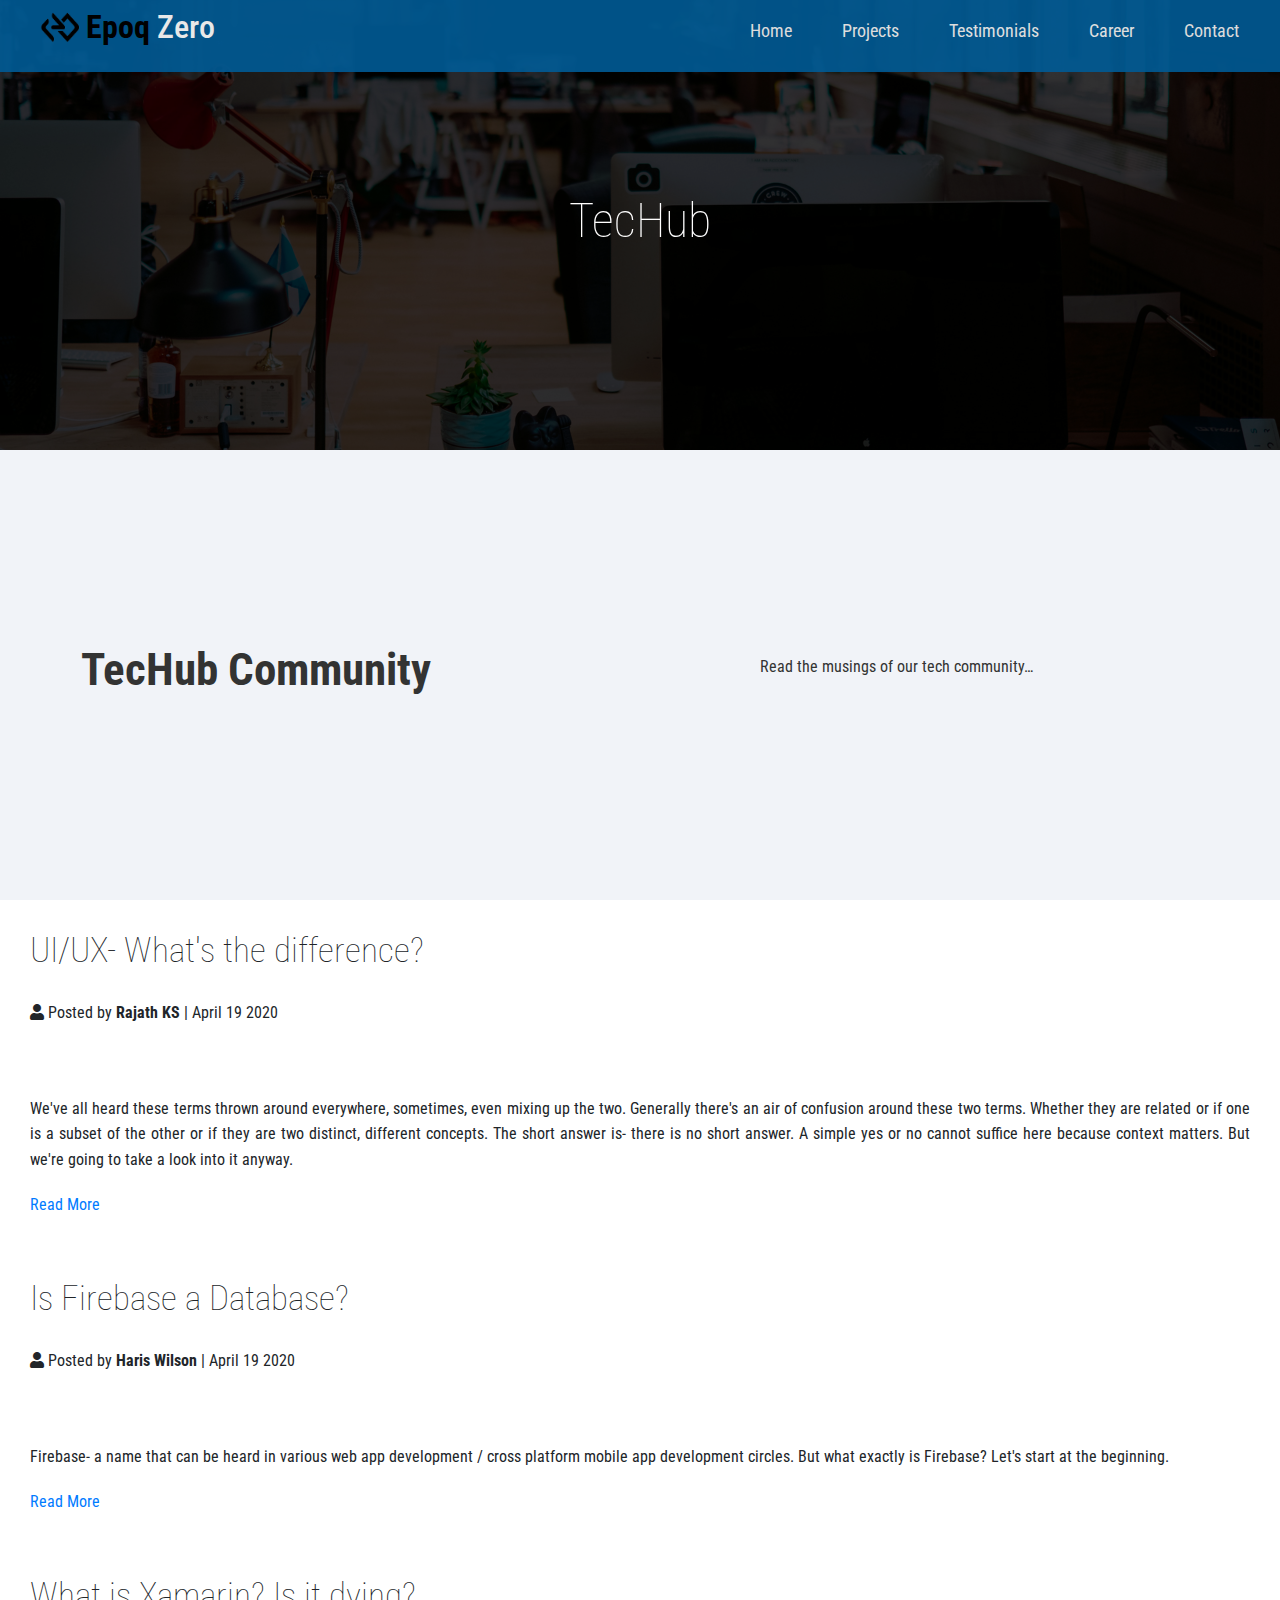
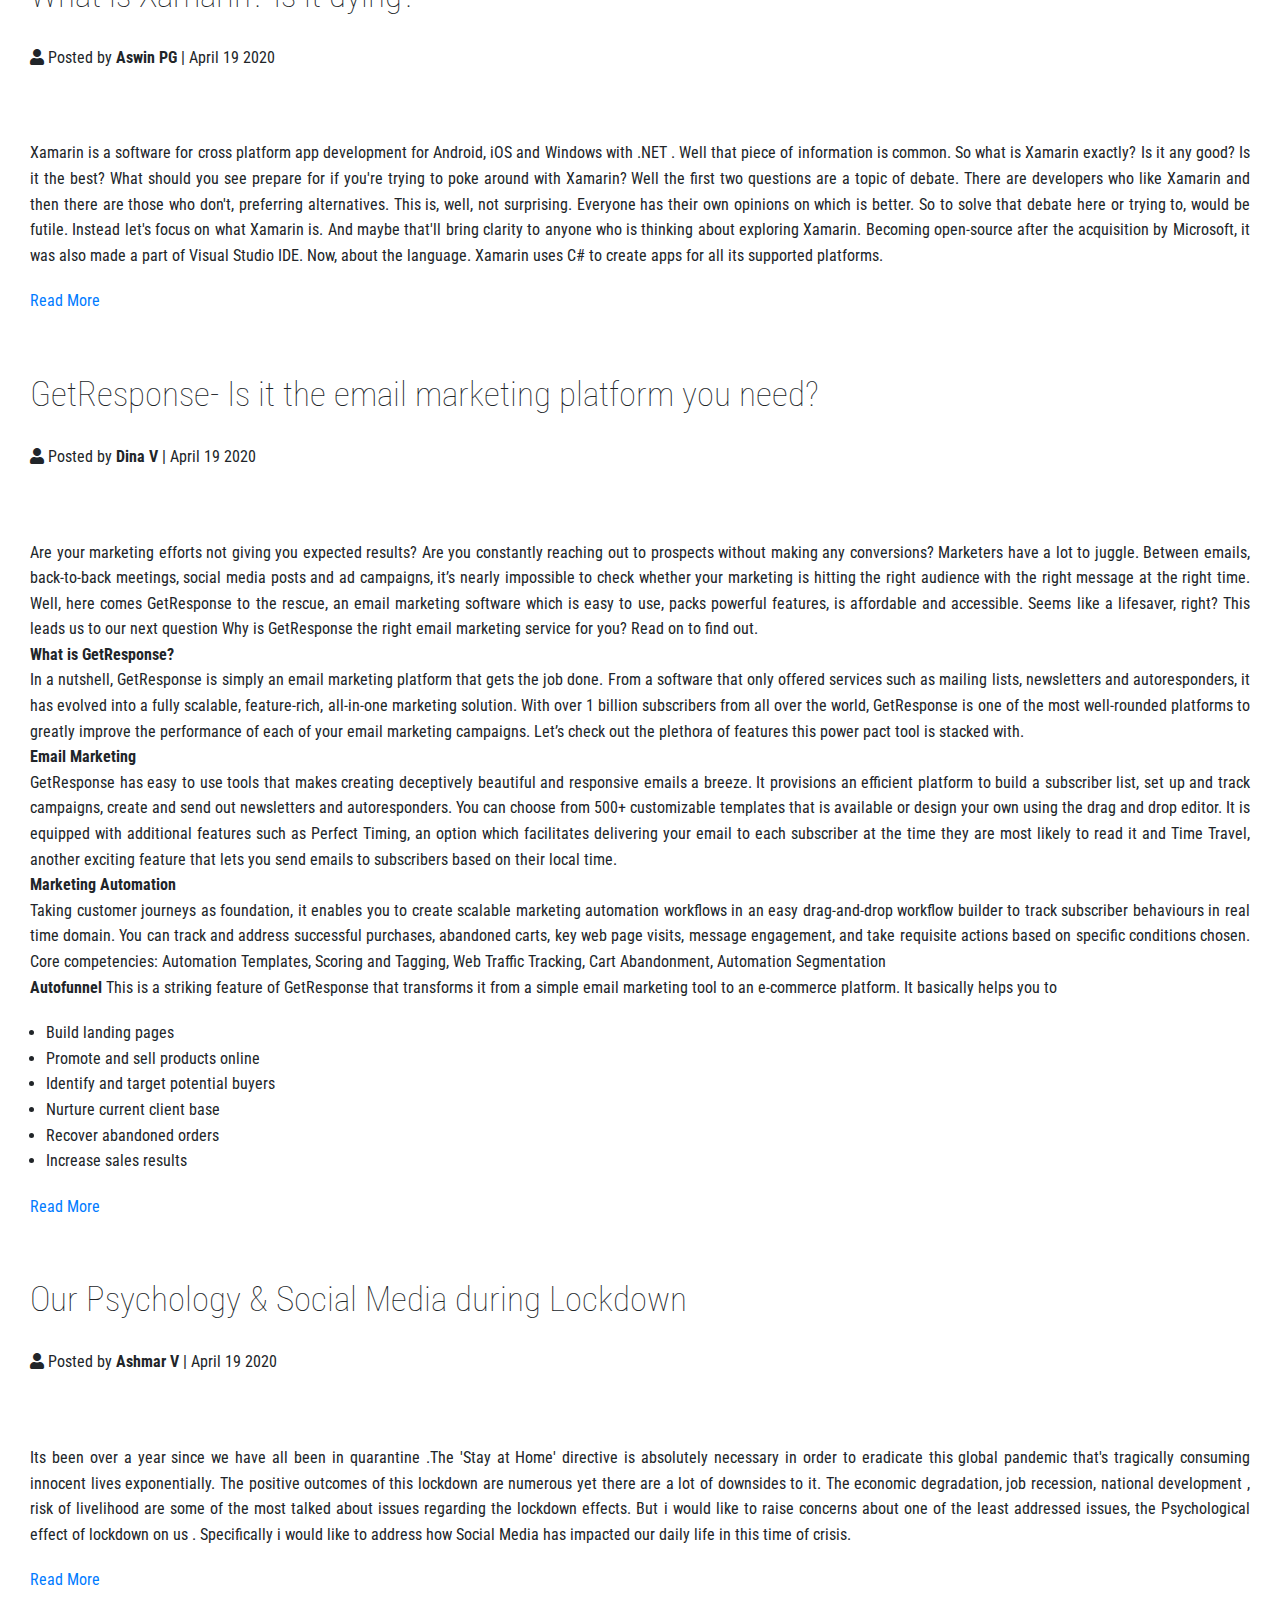
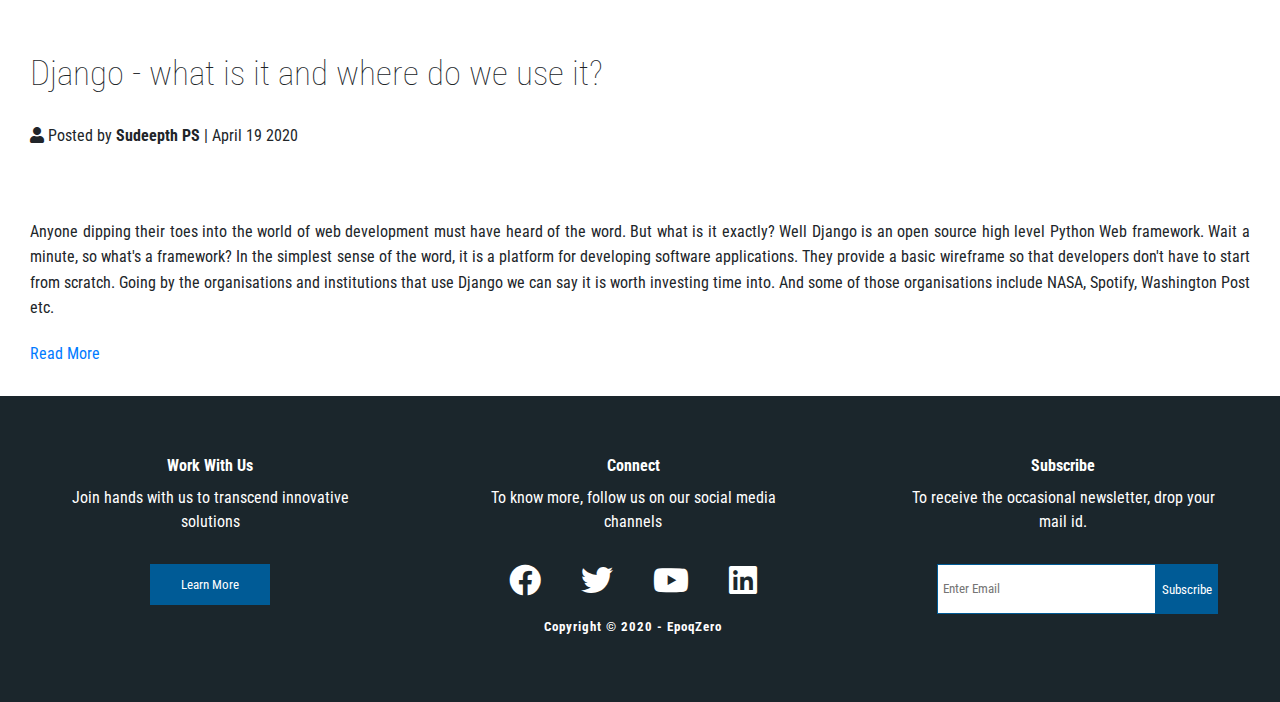
<file: blog.html>
<!DOCTYPE html>
<html lang="en">
<head>
    <meta charset="UTF-8">
    <meta name="viewport" content="width=device-width, initial-scale=1.0">
    <!-- BOOTSTRAP CDN -->
    <link rel="stylesheet" href="https://stackpath.bootstrapcdn.com/bootstrap/4.5.2/css/bootstrap.min.css" integrity="sha384-JcKb8q3iqJ61gNV9KGb8thSsNjpSL0n8PARn9HuZOnIxN0hoP+VmmDGMN5t9UJ0Z" crossorigin="anonymous">
    <!-- GOOGLE FONT -->
    <link href="https://fonts.googleapis.com/css?family=Roboto+Condensed:300,300i,400,400i,700i" rel="stylesheet">
    <!-- FONT AWESOME -->
    <link rel="stylesheet" href="https://cdnjs.cloudflare.com/ajax/libs/font-awesome/5.15.1/css/all.min.css">
    <link rel="stylesheet" href="https://md-aqil.github.io/images/swiper.min.css">
    <link rel="stylesheet" href="./css/testimonials.css">
    <link rel="stylesheet" href="css/blog.css">
    <!-- <link rel="stylesheet" href="CSS/utilitie.css"> -->
    <title>Read Our Blog</title>
</head>

<body>
  <header id="Home">
    <div id="navbar" class="navbar top">
        <div class="logo">
          <img src="image/logo.png" alt="" width="50px" height="40px">
            <h1><span class="text-primary" ><strong style="color: black;">Epoq</strong></span> Zero</h1>
        </div>
        <div class="menu">
            <ul>
                <li><a href="index.html">Home</a></li>
                <li><a href="projects.html">Projects</a></li>
                <li><a href="testimonials.html">Testimonials</a></li>
                <li><a href="carrers.html">Career</a></li>
                <li><a href="contact-us.html">Contact</a></li>
            </ul>
        </div>
    </div>
</header> 


<section>

  <div id="testimonial-head" >
      <div class="hero-img" style="background-image: url('image/parallax4.jpg');">
          <div class="hero-heading ">
          <h1>TecHub</h1>
          </div>
      </div>
      <div class="hero-text">
        <div class="hero-head">
            <div class="flex">
            <h3>TecHub Community</h3>
            </div>
        </div>
        <div class="hero-content">
            <div class="flex">
            <p>Read the musings of our tech community…</p></div>
        </div>
    </div>
  </div>
  </section>

  <div class="uk-section uk-section-small uk-section-default">
    <div class="uk-container">

      <div class="uk-grid-divider uk-child-width-expand  uk-margin-medium-top uk-margin-mediumm-bottom" uk-grid>
        <div>
          <div class="uk-text-left" uk-grid>
           
            <div class="uk-width-3-4@s">
                <div class="flex-column">
                    <div class="column">
                    <div class="column2">
                            <h2>UI/UX- What's the difference? </h2>
                            <p style="padding-bottom: 30px;">
                            <i class="fas fa-user"></i>
                            Posted by <strong>Rajath KS </strong> | April 19 2020</p>
              <div style="text-align: justify;">                
              <p class="uk-text-justify">We've all heard these terms thrown around everywhere, sometimes, even mixing up the two. Generally there's an air of confusion around these two terms. Whether they are related or if one is a subset of the other or if they are two distinct, different concepts. The short answer is- there is no short answer. A simple yes or no cannot suffice here because context matters. But we're going to take a look into it anyway. </p>
              <p class="uk-text-justify toggle-text">Firstly let's understand a few things. These terms are related, they are not exactly a subset of one another or more accurately they can overlap, and no they cannot be used as one wishes. These things are generally agreed upon. So what's the difference?
                <br><br>Let's start with UI. It's something that's more visible or can be understood easily because it's what we as users come in contact with. UI deals with the look and feel. The animations, the branding, the interactivity etc. There is an artistic creativity that goes into UI. And it is what the users see and hear. So far so good.
                So what's UX then? Well, UX deals more with what the user's can't see. That's an oversimplification. Actually UX deals with the social component of the product. How the customer or an ideal buyer is/will interact with the product. UX deals in how the product solves the problem the user or the client has. This also lends it a marketing component. But it is not solely that. 
                <br><br>The point is however your opinions may vary on the definitions of UI/UX, the fundamental idea is that both are integral in the success of your product. Finally, the exact differences can become clearer once you start in your journey as a UI or UX designer.
              </p><a class="toggle-text-button">Read More</a></div>
            </div>
          </div>
        </div>
    </div>
    <div class="uk-width-3-4@s">
      <div class="flex-column">
          <div class="column">
          <div class="column2">
                  <h2>Is Firebase a Database? </h2>
                  <p style="padding-bottom: 30px;">
                  <i class="fas fa-user"></i>
                  Posted by <strong>Haris Wilson </strong> | April 19 2020</p>
    <div style="text-align: justify;">                
    <p class="uk-text-justify">Firebase- a name that can be heard in various web app development / cross platform mobile app development circles. But what exactly is Firebase? Let's start at the beginning.</p>
    <p class="uk-text-justify toggle-text">Firebase was originally launched as a real-time database in 2011. It was acquired by Google in 2014 and has since grown to include many services including things like analytics, authentication, databases, configuration, file storage, push messaging, and, well, it goes on. It basically acts as a Baas( Backend-as-a-Service) model for web apps and mobile app development, taking care of a spectrum of back-end technologies that otherwise would find the developers having to build themselves. It also eliminates the need to maintain hardware, obviously. 
      To delve into each service and their uses will be time consuming but here are a few- Google analytics, Cloud Firestore, Firebase Authentication, ML Kit, remote config etc.<br><br>
       Firebase provides concise documentation explaining each service in depth, so be sure to check that out. Another benefit is that it requires minimal programming language knowledge making it accessible for almost anyone. 
      Firebase does have its own drawbacks though. One such con is the limited querying capabilities of its Realtime Database owing to the DB being stored as a huge JSON file. All this hasn't even scratched the surface of the capabilities of Firebase and no one explains Firebase better than Firebase. It has its pros and cons like any other piece of software but it certainly is an easily accessible development platform for emerging developers.
      
    </p><a class="toggle-text-button">Read More</a></div>
  </div>
</div>
</div>
</div>
<div class="uk-width-3-4@s">
  <div class="flex-column">
      <div class="column">
      <div class="column2">
              <h2>What is Xamarin? Is it dying? </h2>
              <p style="padding-bottom: 30px;">
              <i class="fas fa-user"></i>
              Posted by <strong>Aswin PG </strong> | April 19 2020</p>
<div style="text-align: justify;">                
<p class="uk-text-justify">Xamarin is a software for cross platform app development for Android, iOS and Windows with .NET . Well that piece of information is common. So what is Xamarin exactly? Is it any good? Is it the best? What should you see prepare for if you're trying to poke around with Xamarin? Well the first two questions are a topic of debate. There are developers who like Xamarin and then there are those who don't, preferring alternatives. This is, well, not surprising. Everyone has their own opinions on which is better. So to solve that debate here or trying to, would be futile. Instead let's focus on what Xamarin is. And maybe that'll bring clarity to anyone who is thinking about exploring Xamarin. Becoming open-source after the acquisition by Microsoft, it was also made a part of Visual Studio IDE. Now, about the language. Xamarin uses C# to create apps for all its supported platforms.  </p>
<p class="uk-text-justify toggle-text">Another important thing is it allows engineers to share 90 percent of code across platforms. This essentially enables developers to use a single language to write their business logic while still attaining the native look and feel of the app. There are  two major products, namely Xamarin.Android and Xamarin.iOS. <br><br>Xamarin.Forms is another separate product designed to create prototypes. 
  Additionally Xamarin provides full hardware support eliminating hardware compatibility issues as well as simplified maintenance due to its cross platform nature. One downside is even though Xamarin is open source the commercial use of it requires a Visual Studio license which can be expensive to some. Added to that, it requires additional optimization because the apps end up with a larger size than native apps. <br><br>
  On a final note, Xamarin has its own share of pros and cons just like all the other pieces of software that exist out there. Using Xamarin depends upon what your preferences are as a developer and the products that you want to deliver. The rest is mostly personal choice.
  
</p><a class="toggle-text-button">Read More</a></div>
</div>
</div>
</div>
</div>
<div class="uk-width-3-4@s">
  <div class="flex-column">
      <div class="column">
      <div class="column2">
              <h2>GetResponse- Is it the email marketing platform you need? </h2>
              <p style="padding-bottom: 30px;">
              <i class="fas fa-user"></i>
              Posted by <strong>Dina V </strong> | April 19 2020</p>
<div style="text-align: justify;">                
<p class="uk-text-justify">Are your marketing efforts not giving you expected results? Are you constantly reaching out to prospects without making any conversions? Marketers have a lot to juggle. Between emails, back-to-back meetings, social media posts and ad campaigns, it’s nearly impossible to check whether your marketing is hitting the right audience with the right message at the right time. Well, here comes GetResponse to the rescue, an email marketing software which is easy to use, packs powerful features, is affordable and accessible. Seems like a lifesaver, right? 
  This leads us to our next question
  Why is GetResponse the right email marketing service for you? Read on to find out. <br>
  
  <b>What is GetResponse?</b><br>
  In a nutshell, GetResponse is simply an email marketing platform that gets the job done. From a software that only offered services such as mailing lists, newsletters and autoresponders, it has evolved into a fully scalable, feature-rich, all-in-one marketing solution. With over 1 billion subscribers from all over the world, GetResponse is one of the most  well-rounded platforms to greatly improve the performance of each of your email marketing campaigns. 
  
  Let’s check out the plethora of features this power pact tool is stacked with.<br>
  <b>Email Marketing</b><br>
  GetResponse has easy to use tools that makes creating deceptively beautiful and responsive emails a breeze. It provisions an efficient platform to build a subscriber list, set up and track campaigns, create and send out newsletters and autoresponders. You can choose from 500+ customizable templates that is available or design your own using the drag and drop editor. It is equipped with additional features such as Perfect Timing, an option which facilitates delivering your email to each subscriber at the time they are most likely to read it and Time Travel, another exciting feature that lets you send emails to subscribers based on their local time. <br>
  
  <b>Marketing Automation</b><br>
  Taking customer journeys as foundation, it enables you to create scalable marketing automation workflows in an easy drag-and-drop workflow builder to track subscriber behaviours in real time domain. You can track and address successful purchases, abandoned carts, key web page visits, message engagement, and take requisite actions based on specific conditions chosen. 
  Core competencies: Automation Templates, Scoring and Tagging, Web Traffic Tracking, Cart Abandonment, Automation Segmentation<br>
  <b>Autofunnel</b>
  This is a striking feature of GetResponse that transforms it from a simple email marketing tool to an e-commerce platform. 
  It basically helps you to
  <ul style="margin-left: 1em;">
    <li>
      Build landing pages
    </li>
    <li>
      Promote and sell products online
    </li>
    <li>
      Identify and target potential buyers
    </li>
    <li>Nurture current client base</li>
    <li>Recover abandoned orders</li>
    <li>Increase sales results</li>
  </ul>  
  </p>
  <p class="uk-text-justify toggle-text"><b>Landing Pages</b><br>
    GetResponse has a easy to use, drag and drop landing page builder that lets you create basic, customized and 100% responsive landing pages. The highlight is that you can create top-notch web pages in not more than ten minutes without touching a single line of code. Includes about 150 creatively designed templates, 5000+ Shutterstock images, and a built-in image editor to create perfect images with a few strokes of the brush. 
    <br>
    <b>Analytics</b><br>
    Track statistics and monitor the results of your campaigns through comprehensive email analytics. Open rate, click-through, unsubscribe rates, email comparisons, mobile view stats and much more is envisioned through its intuitive analytics. You can now use this detailed data to optimize your campaign performance.
     
    <br>
    <b>Webinars</b><br>
    Here is yet another feature that sets it apart from its competitors. GetResponse is the first email marketing service to provide a complete webinar marketing solution. With this, you can not only gain new leads but also nurture existing customer base. With options to analyse webinar reports, send out webinar invites and reminders, attendee management etc, this feature caters to optimize your performance, promote and sell your expertise, keep your audience engaged,  host training demos and much more.
   <br><b>
Additional Features</b>
<br>• Social Ads Creator<br>• 
Forms & Surveys<br>• 
Advanced Segmentation<br>• 
Multilingual Capabilities	<br>• Mobile App<br>•	Social Media Integrations <br>•	E-Commerce Tools

    <br><br>
In conclusion, GetResponse for many reasons, is by far an effective channel to attract, engage and connect with an audience to drive and  GROW your market.  As a marketer, you have many channels available to reach your audience, but with limited time and resources, you get confused among the many popular and widely acclaimed solutions in each software group. If you are looking for a marketing service provider with affordable price tag and advanced features such as split testing and automation workflows, then fear not, your search ends here with GetResponse. If you are still undecided, dive in and take advantage of that all feature free trial. 

    </p>
    <a class="toggle-text-button">Read More</a></div>
</div>
</div>
</div>
</div>
<div class="uk-width-3-4@s">
  <div class="flex-column">
      <div class="column">
      <div class="column2">
              <h2>Our Psychology & Social Media during Lockdown
               
                </h2>
              <p style="padding-bottom: 30px;">
              <i class="fas fa-user"></i>
              Posted by <strong> Ashmar V </strong> | April 19 2020</p>
<div style="text-align: justify;">                
<p class="uk-text-justify">Its been over a year since we have all been in quarantine .The 'Stay at Home' directive is absolutely necessary in order to eradicate this global pandemic that's tragically consuming innocent lives exponentially. 
  The positive outcomes of this lockdown 
  are numerous yet there are a lot of downsides to it. The economic degradation,  job recession, national development , risk of livelihood are some of the most talked about issues regarding the lockdown effects. But i would like to raise concerns about one of the least addressed issues, the Psychological effect of lockdown on us .
  Specifically i would like to address how Social Media has impacted our daily life in this time of crisis.
  </p>
<p class="uk-text-justify toggle-text">
  The bare interaction with people and sudden barrage on proceeding with our normal life has definitely taken a mental toll on us. It has convoluted our behavior and our response to social stimuli for better or for worse. 
  The Quarantine has led us to a phase of self introspection and a calmer environment where we are able to percieve the things around us much more clearly and has let us develop a  deep and abstract vision on the continuous loopy cycle of the worldly life.  It has given most of us a chance to spend more time with our family,  discover new hobbies and traits and develop a resonating appreciation for the life and freedom we had prior to the lockdown. 
  At the same time this prolonged self containment has physically and emotionally made us less active , prone to several mental disorders and has paved way to an unsettling addiction towards technology especially social media which will surely negatively impact us post lockdown. <br><br>
  People who tend to be social distancing on their own are likely to have anxiety disorders,  panic attacks,  depression and display manic behaviour as a result of the introverted environment they are forced to reside in. 
  People who are bipolar,  manic or who suffer from borderline personality disorder  or OCD are likely to be affected the most and require desperate help to retrieve a stable and sound mind. <br><br>
  
  Technology (Social Media)  can be a way out of this misery and can help you stay in touch with your loved ones-friends and family and also stay connected to the world keeping us informed on literally everything happening around the world. 
  It has partially been effective on spreading vital information required to keep us safe. 
  Yet the technology surrounding us has obviously pulled us into a loop of addiction where we are constantly dependent on our smartphones,  tablets or TVs for infotainment etc. The need to check our phones every passing minute for new messages and story updates displays our desperate and humiliating fixation on Social Media. Technology in a way also drives to laziness where any form of physical task seems gruesome. This will severely impact our Post Lockdown Behavior as we will tend to be more introverted in character,  find discomfort in huge crowds and also strips our analytical capabalities of various social circumstances waiting ahead of us. We would develop a notion of e-communication and may even tend to avoid any physical communication at all when we are required to interact in different social circles. Sudden exposure to the outside world after the lockdown would be emotionally draining especially since we will all be trying to get back on our feet with regards to our education and jobs .
  While extroverts are  having a hard time staying indoors, introverts are more likely to face the problems mentioned above post lockdown. <br><br>
  
  Nevertheless everyone is required to practice ways to maintain their mental and physical health in order to boost our energy and confidence during these difficult times.
  Some of them include maintaining a proper sleep cycle, meditating,  practicing deep breathing, trying aromatherapy, staying away from alcohol, smoking and also minimizing the use of technology. 
  Let us definitely hope and pray for the best and prepare ourselves for the obstacles and endeavors waiting for us in the wake of this Global Pandemic.
  
</p><a class="toggle-text-button">Read More</a></div>
</div>
</div>
</div>
</div>
<div class="uk-width-3-4@s">
  <div class="flex-column">
      <div class="column">
      <div class="column2">
              <h2>Django - what is it and where do we use it?</h2>
              <p style="padding-bottom: 30px;">
              <i class="fas fa-user"></i>
              Posted by <strong>Sudeepth PS</strong> | April 19 2020</p>
<div style="text-align: justify;">                
<p class="uk-text-justify">Anyone dipping their toes into the world of web development must have heard of the word. But what is it exactly? Well Django is an open source high level Python Web framework. Wait a minute, so what's a framework? In the simplest sense of the word, it is a platform for developing software applications. They provide a basic wireframe so that developers don't have to start from scratch. 
  Going by the organisations and institutions that use Django we can say it is worth investing time into. And some of those organisations include NASA, Spotify, Washington Post etc. 
   </p>
<p class="uk-text-justify toggle-text">Using Django depends on what you want to make. Do you want an app that must be secure from basic attacks and vulnerabilities by default? An app that you can downscale or upscale any time? Or maybe you want to deploy fast and have the flexibility to change it as you move ahead? Well, for all this and more Django is the framework for you. Added to this you have a good community backing which means a thorough documentation to help you if you get stuck. But why take my word for it? Try it out for yourselves. 
</p><a class="toggle-text-button">Read More</a></div>
</div>
</div>
</div>
</div>
    
          
          
            
          
        </div>
      </div>
    </div>
  </div>

  
    
    <footer>
      <div class="foot-container" >
          <div class="columns">
              <h4><strong>Work With Us</strong></h4>
              <P>Join hands with us to transcend innovative solutions</P>
              <button type="submit" value="LEARN MORE" class="button">Learn More</button>
          </div>
          <div class="columns connect">
               <h4><strong>Connect</strong></h4>
                <P>To know more, follow us on our social media channels</P>
                <div class="social">
                   <div class="social-icon">
                   <a href="#"><i class="fab fa-facebook fa-2x"></i></a>
                   </div>
                   <div class="social-icon">
                   <a href="#"><i class="fab fa-twitter fa-2x"></i></a>
                   </div>
                   <div class="social-icon">
                   <a href="#"><i class="fab fa-youtube fa-2x"></i></a>
                   </div>
                   <div class="social-icon">
                   <a href="#"><i class="fab fa-linkedin fa-2x"></i></a>
                   </div>
               </div>
               <h5 style="letter-spacing: 1px; font-size: 13px; font-weight: bold;">Copyright &copy; 2020 - EpoqZero</h5>
           </div>
          <div class="columns">
               <h4><strong>Subscribe</strong></h4>
               <P>To receive the occasional newsletter, drop your mail id.</P>
               <div class="subs">
               <label for="email"></label>
               <input type="email" name="email" id="name" placeholder="Enter Email">
               <button type="submit" value="SUBSCRIBE" class="button">Subscribe</button>
               </div>
           </div>
      </div>

      
  </footer>

   <script src="https://code.jquery.com/jquery-3.5.1.js"></script>
   <script src="https://md-aqil.github.io/images/swiper.min.js"></script>
   <script src="./js/testimonials.js"></script>
   <script>// Add click event dynamically
    $(document).on("click", ".toggle-text-button", function() {
    
      // Check if text is more or less
      if ($(this).text() == "Read More") {
    
        // Change link text
        $(this).text("Read Less");
        
        // Travel up DOM tree to parent, then find any children with CLASS .toggle-text and slide down
        $(this).parent().children(".toggle-text").slideDown();
        
      } else {
    
    
        // Change link text
        $(this).text("Read More");
        
        // Travel up DOM tree to parent, then find any children with CLASS .toggle-text and slide up 
        $(this).parent().children(".toggle-text").slideUp();
        
      }
      
    });</script>
</body>
</html>
</file>
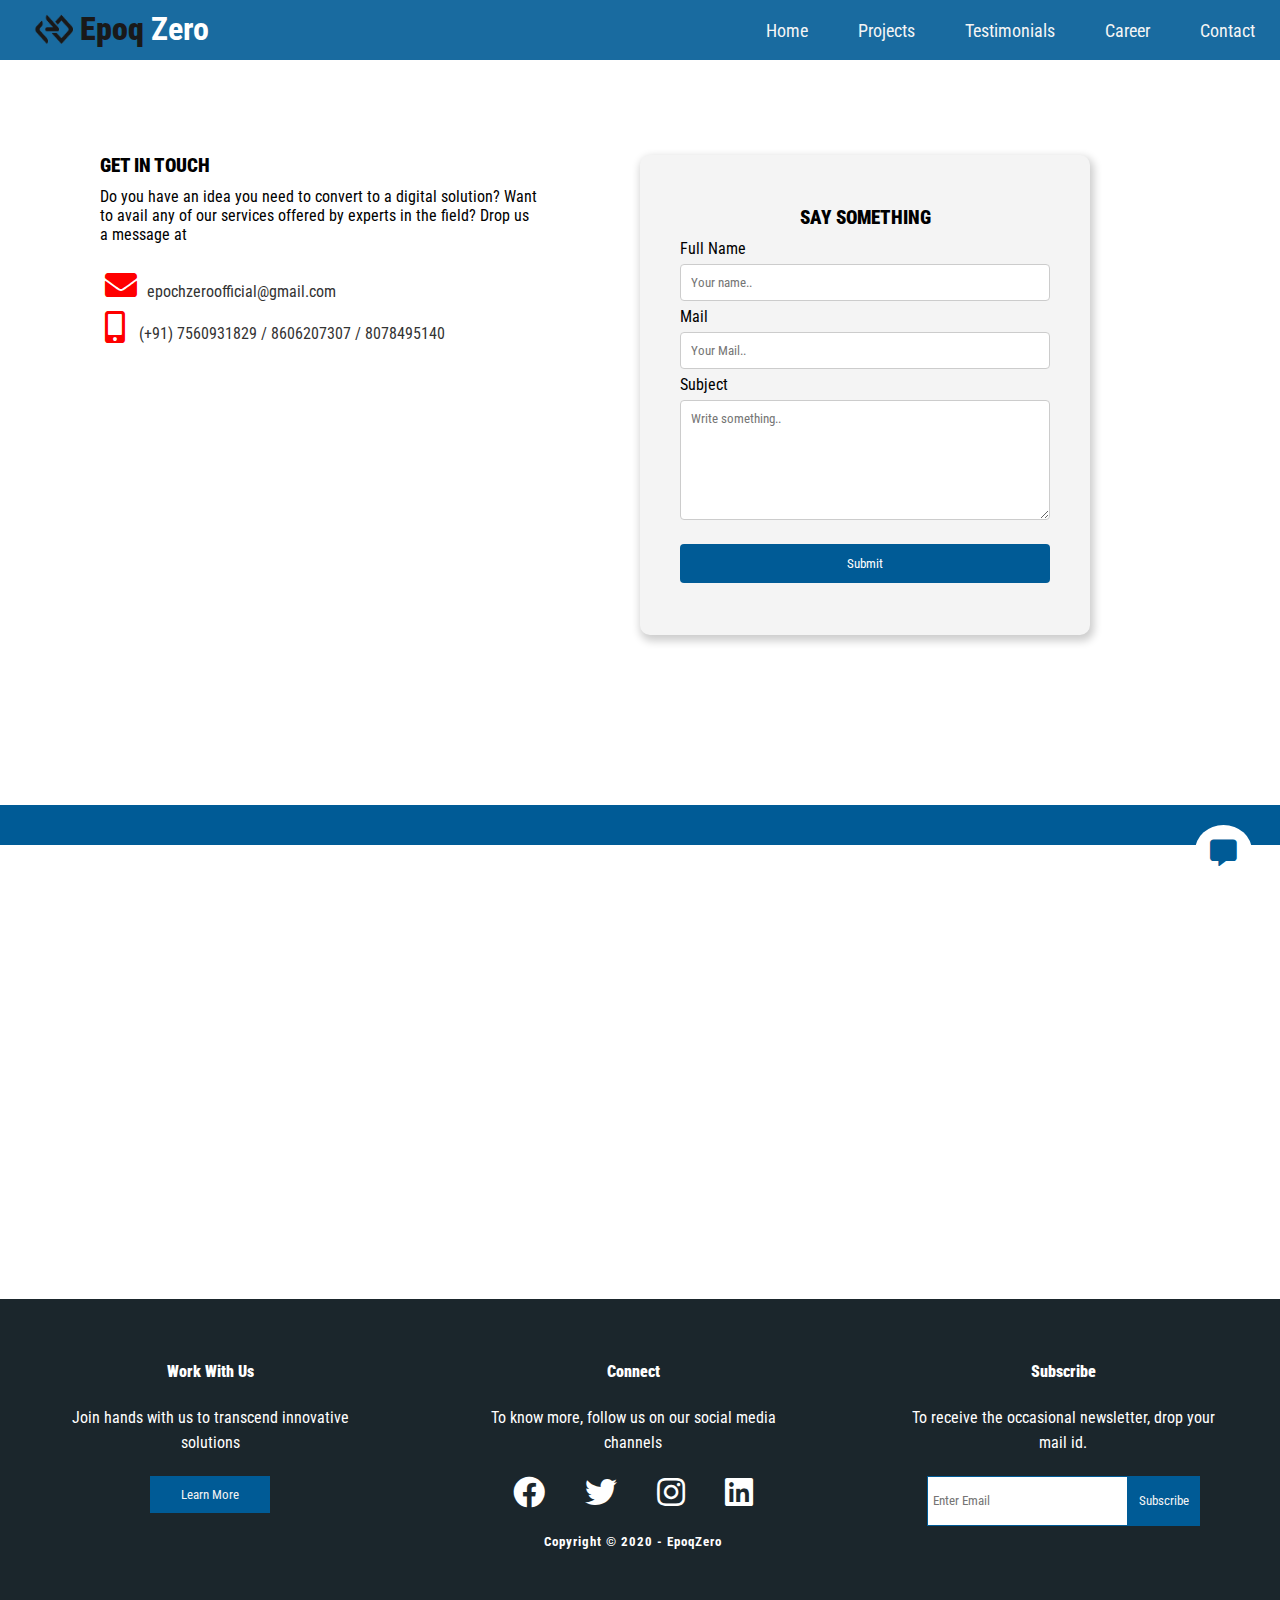
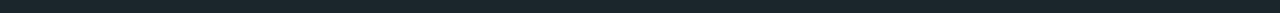
<file: contact-us.html>
<!DOCTYPE html>
<html lang="en">
<head>
    <meta charset="UTF-8">
    <meta name="viewport" content="width=device-width, initial-scale=1.0">
    <link rel="stylesheet" href="css/contact.css">
    <link href="https://fonts.googleapis.com/css?family=Roboto+Condensed:300,300i,400,400i,700i" rel="stylesheet">
    <link rel="stylesheet" href="https://cdnjs.cloudflare.com/ajax/libs/font-awesome/5.15.1/css/all.min.css">
    <title>Contact Us</title>
</head>
<body>
    <header id="Home">
        <div id="navbar" class="navbar top">
            <div class="logo">
              <img src="image/logo.png" alt="" width="50px" height="40px">
                <h1><span class="text-primary" style="color: black;"><strong>Epoq</strong></span> Zero</h1>
            </div>
            <div class="menu">
                <ul>
                    <li><a href="index.html">Home</a></li>
                    <li><a href="projects.html">Projects</a></li>
                    <li><a href="testimonials.html">Testimonials</a></li>
                    <li><a href="carrers.html">Career</a></li>
                    <li><a href="contact-us.html">Contact</a></li>
                </ul>
            </div>
        </div>
    </header> 
<div class="container" >
    <div class="row first" style="margin-top:50px">
        <div class="column one">
            <h3><strong>GET IN TOUCH</strong></h3>
            <P>Do you have an idea you need to convert to a digital solution? Want to avail any of our services offered by experts in the field? Drop us a message at </P>
            <a href=""><i class="fas fa-envelope fa-2x mr-1" style="color:red;"></i>epochzeroofficial@gmail.com</a>
            <a href=""><i class="fas fa-mobile-alt fa-2x mr-1 pr-2" style="color:red;"></i>  (+91) 7560931829 /  8606207307 / 8078495140</a>
            
        </div>
        <div class="column two">
            <h3><strong>SAY SOMETHING</strong></h3>
            <form action="/action_page.php">
                <label for="fname">Full Name</label>
                <input type="text" id="fname" name="firstname" placeholder="Your name..">
                <label for="mail">Mail</label>
                <input type="text" id="mail" name="mail" placeholder="Your Mail..">
                <label for="subject">Subject</label>
                <textarea id="subject" name="subject" rows="8" placeholder="Write something.."></textarea>
            
                <input type="submit" value="Submit">
              </form>
        </div>
    </div>
    <button class="open-button" onclick="openForm()"><i class="fas fa-comment-alt fa-2x"></i></button>
    <div class="row second">
    </div>

<!-- map -->

<section class="maps wow fadeInUp" id="map">

  <iframe
    src="https://maps.google.com/maps?q=velupadam&t=&z=15&ie=UTF8&iwloc=&output=embed"
    width="100%" height="450" frameborder="0" style="border:0" allowfullscreen></iframe>

</section>



<div class="chat-popup" id="myForm">
  <form action="/action_page.php" class="form-container">
    <h1 style="color: #fff; text-align: center;">Chat</h1>

    <label for="msg" style="color: #fff;"><b>Message</b></label>
    <textarea placeholder="Type message.." name="msg" required></textarea>

    <button type="submit" class="btn">Send</button>
    <button type="button" class="btn cancel" onclick="closeForm()">Close</button>
  </form>
</div>

<script>
function openForm() {
  document.getElementById("myForm").style.display = "block";
}

function closeForm() {
  document.getElementById("myForm").style.display = "none";
}
</script>
    <!-- <div class="row second">
    </div> -->
</div>

<footer>
    <div class="foot-container" >
        <div class="column first">
            <h4><strong>Work With Us</strong></h4>
            <P>Join hands with us to transcend innovative solutions</P>
            <button type="submit" value="LEARN MORE" class="button">Learn More</button>
        </div>
        <div class="column connect">
             <h4><strong>Connect</strong></h4>
              <P>To know more, follow us on our social media channels</P>
              <div class="social">
                 <div class="social-icon">
                 <a href="https://www.facebook.com/Epoch-zero-101920955183831/"><i class="fab fa-facebook fa-2x"></i></a>
                 </div>
                 <div class="social-icon">
                 <a href="https://mobile.twitter.com/zero_epoch?lang=en"><i class="fab fa-twitter fa-2x"></i></a>
                 </div>
                 <div class="social-icon">
                 <a href="https://instagram.com/epoch.zero?utm_medium=copy_link"><i class="fab fa-instagram fa-2x"></i></a>
                 </div>
                 <div class="social-icon">
                 <a href="https://www.linkedin.com/company/epoch-zero"><i class="fab fa-linkedin fa-2x"></i></a>
                 </div>
             </div>

             <h5 style="letter-spacing: 1px;">Copyright &copy; 2020 - EpoqZero</h5>
         </div>
        <div class="column">
             <h4><strong>Subscribe</strong></h4>
             <P>To receive the occasional newsletter, drop your mail id.</P>
             <div class="subs">
             <label for="email"></label>
             <input type="email" name="email" id="name" placeholder="Enter Email">
             <button type="submit" value="BECOME A VIP" class="button">Subscribe</button>
             </div>
         </div>
    </div>
</footer>

<script>
    const navbar=document.getElementById("navbar");
      let scrolled=false;
      window.onscroll=function(){
          if(window.pageYOffset>100)
          {
              navbar.classList.remove("top");
              if(!scrolled)
              {
                  navbar.style.transform="translateY(-70px)";
              }
              setTimeout(function(){
               navbar.style.transform = 'translateY(0)';
               scrolled = true;
              },200);
          }
          else{
              navbar.classList.add("top");
              scrolled=false;
          }
      };
</script>
</body>
</html>
</file>
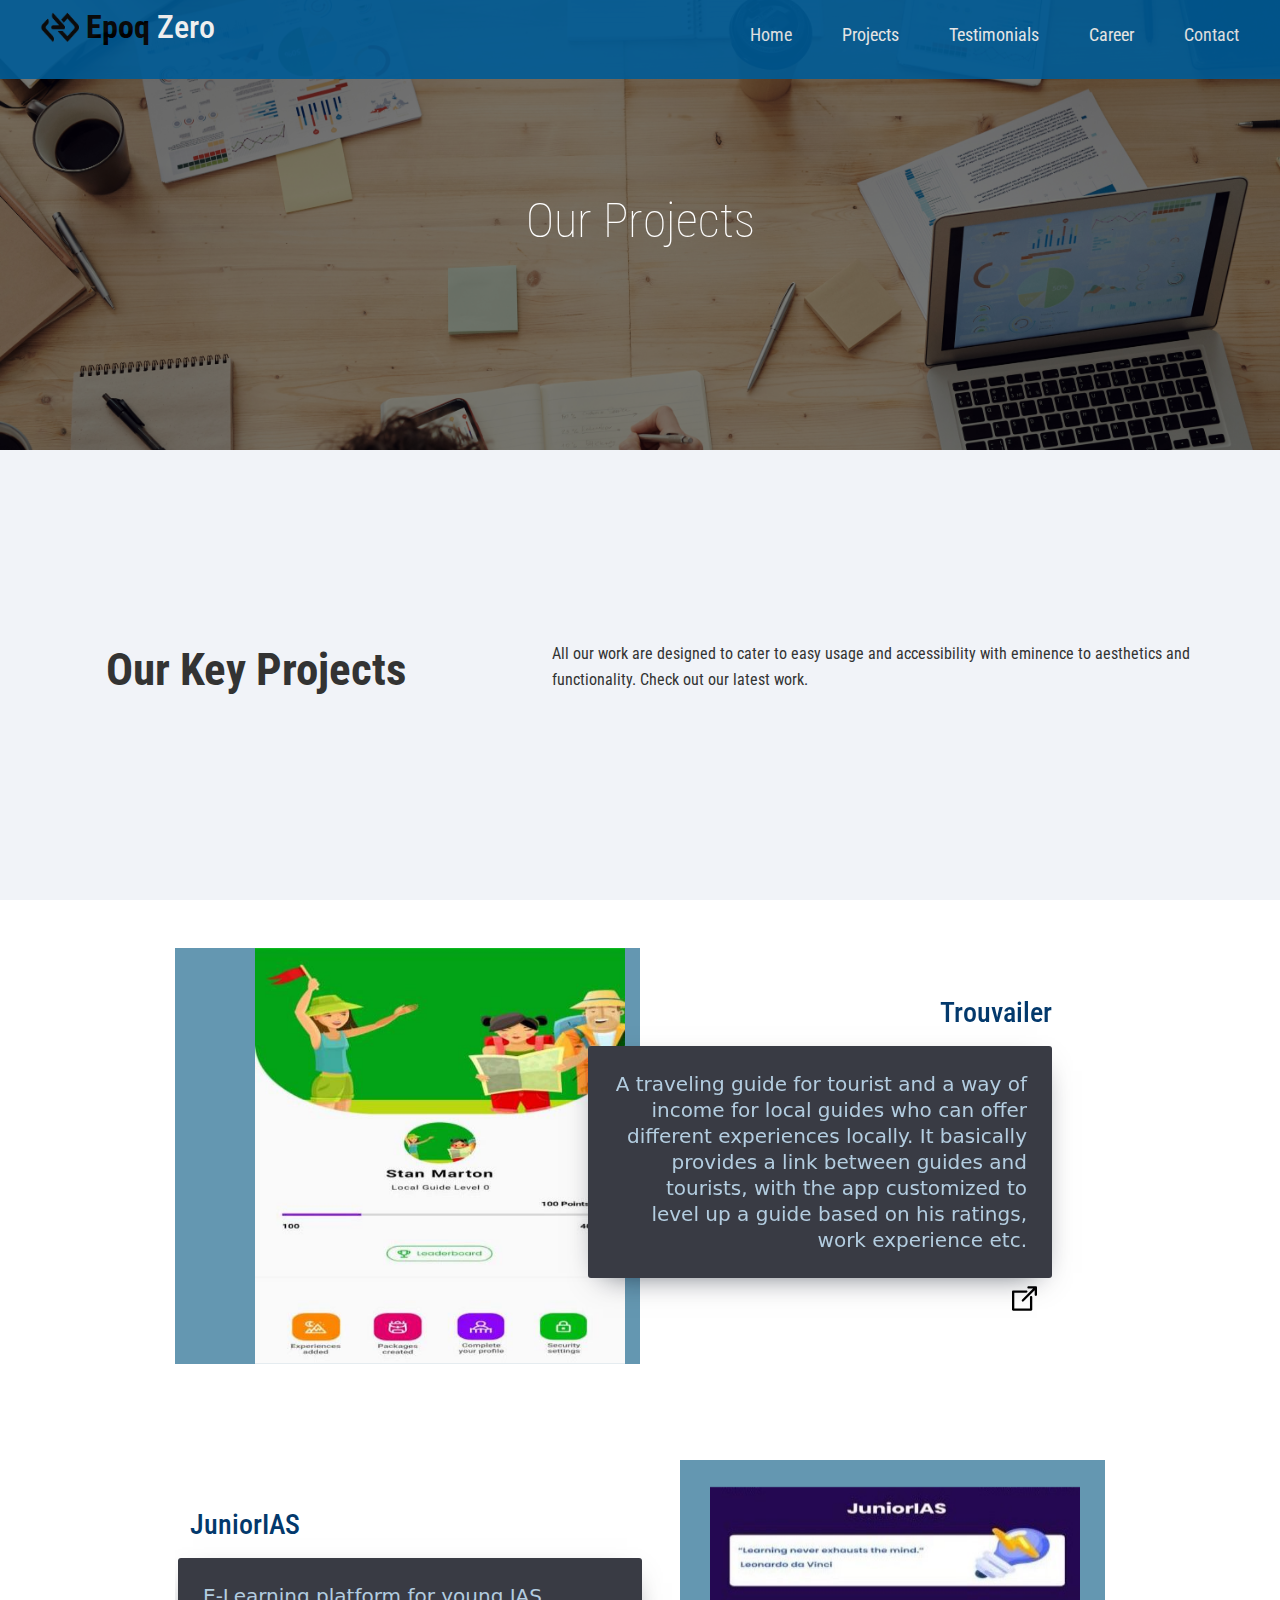
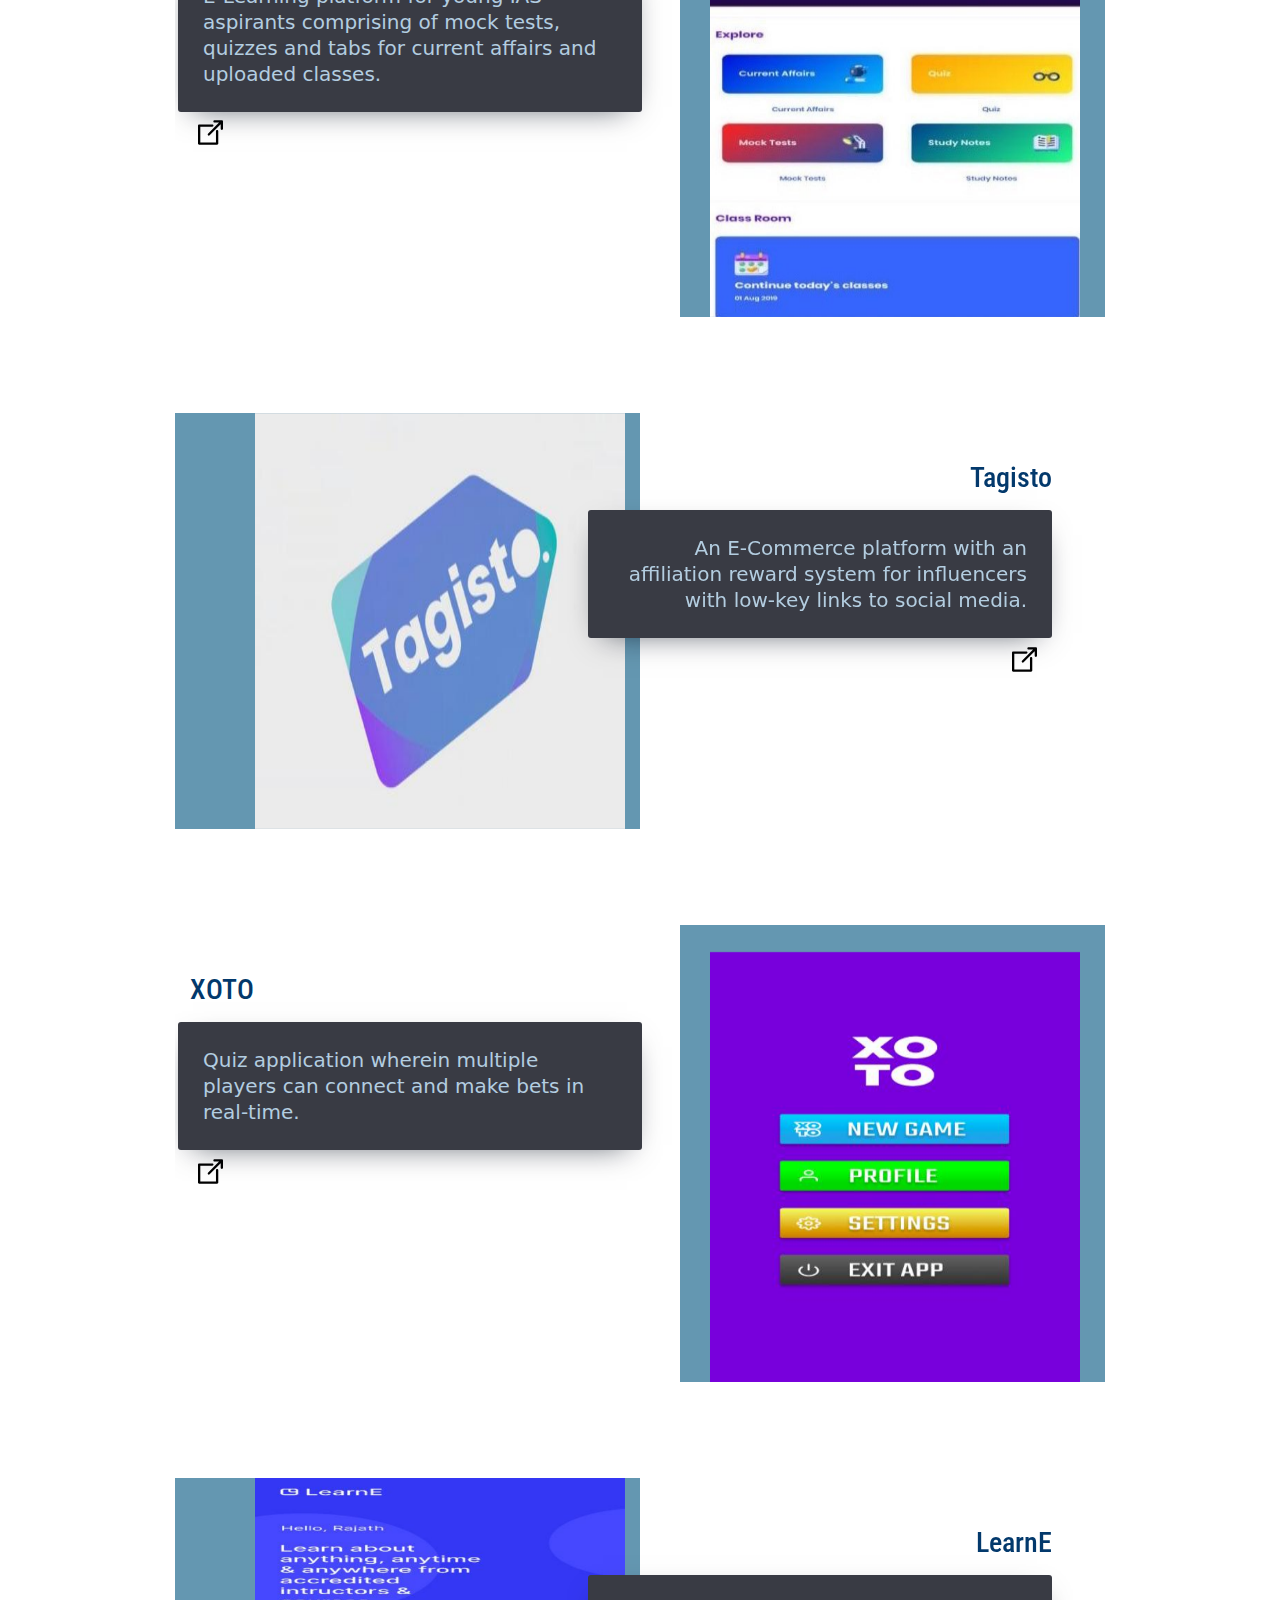
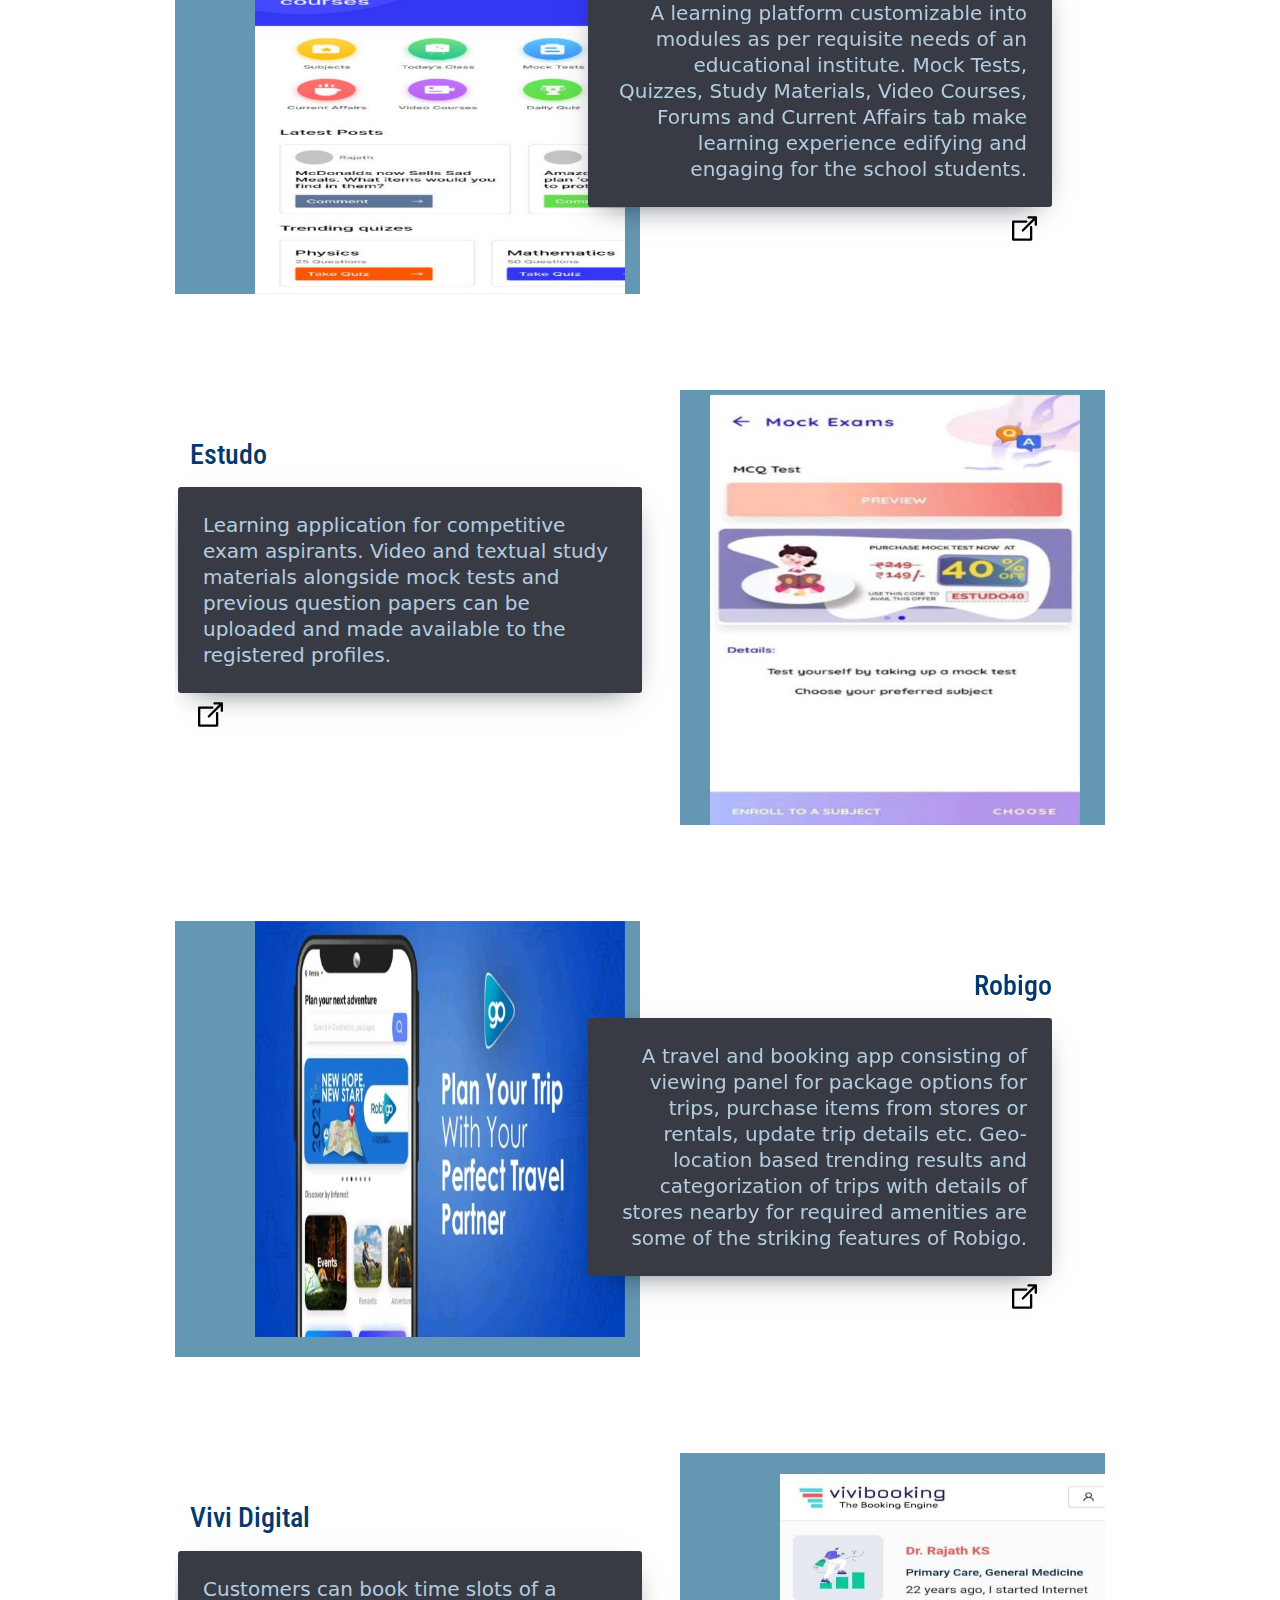
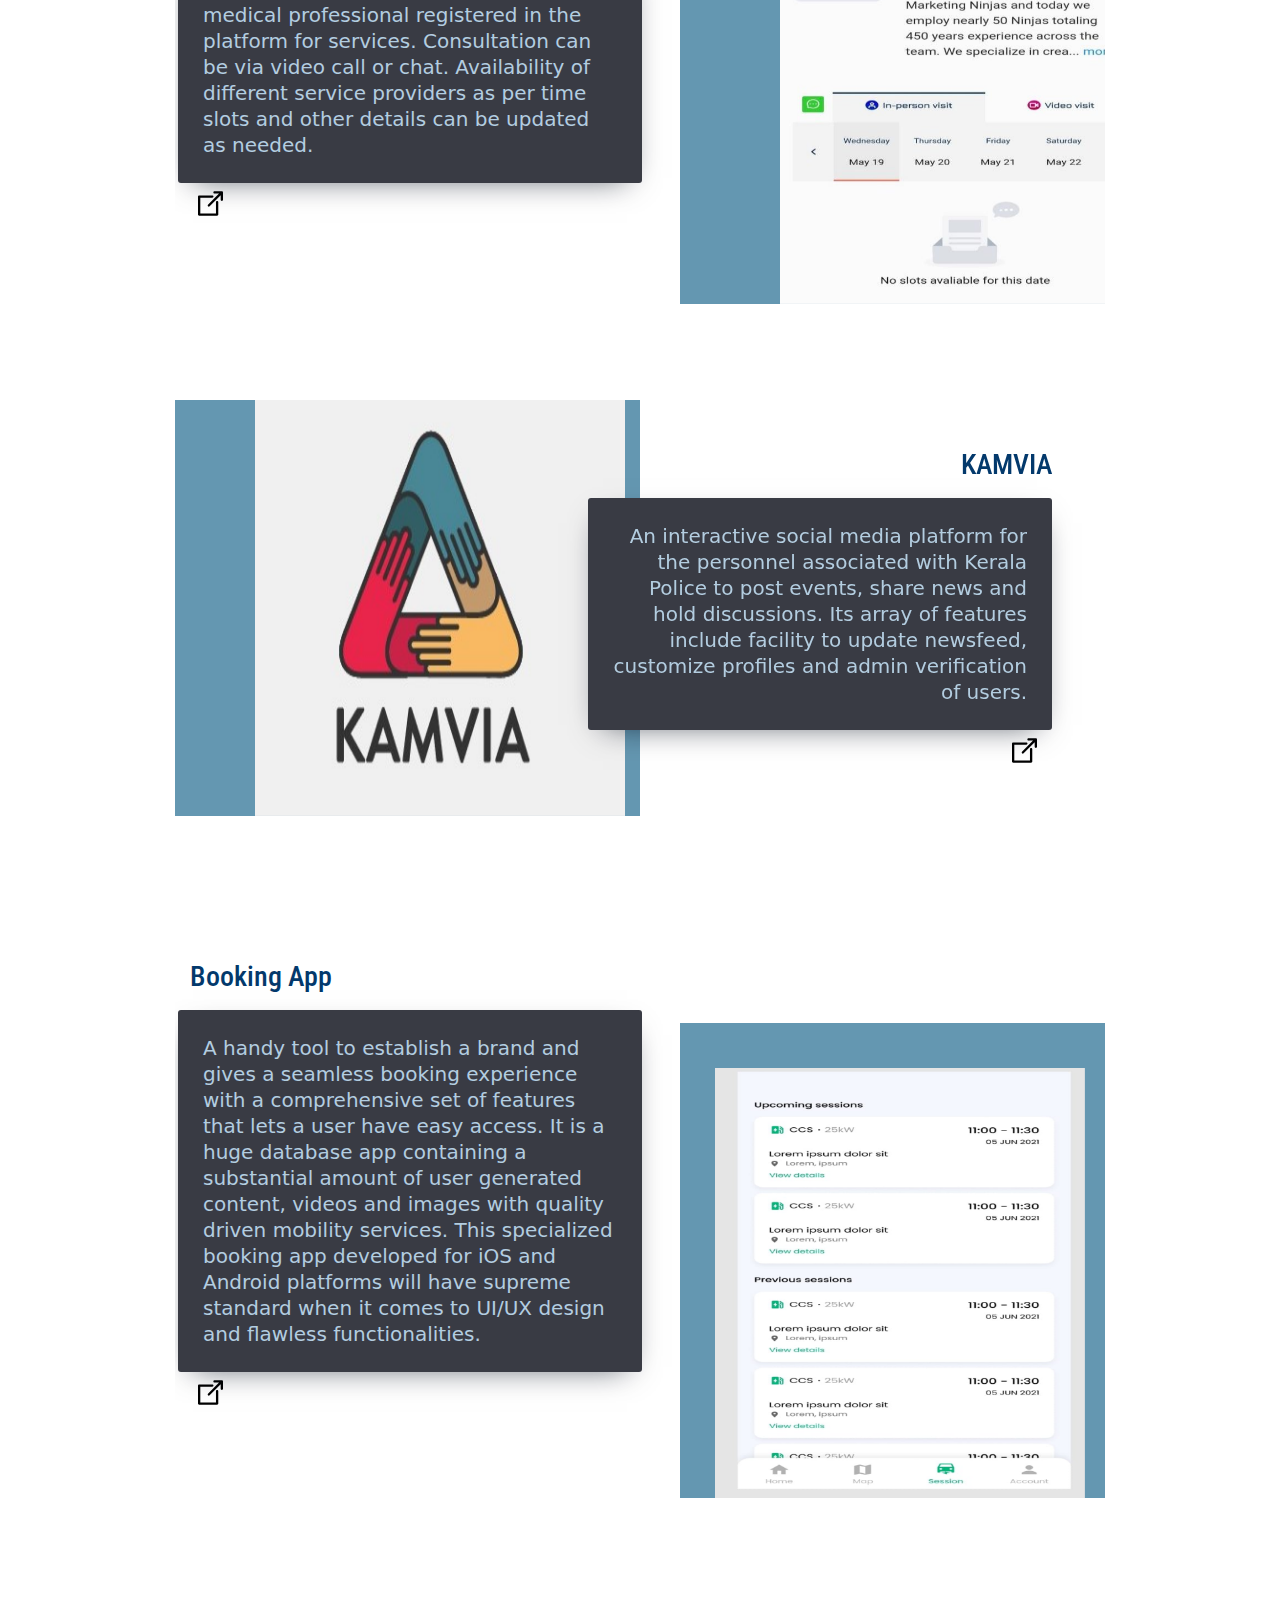
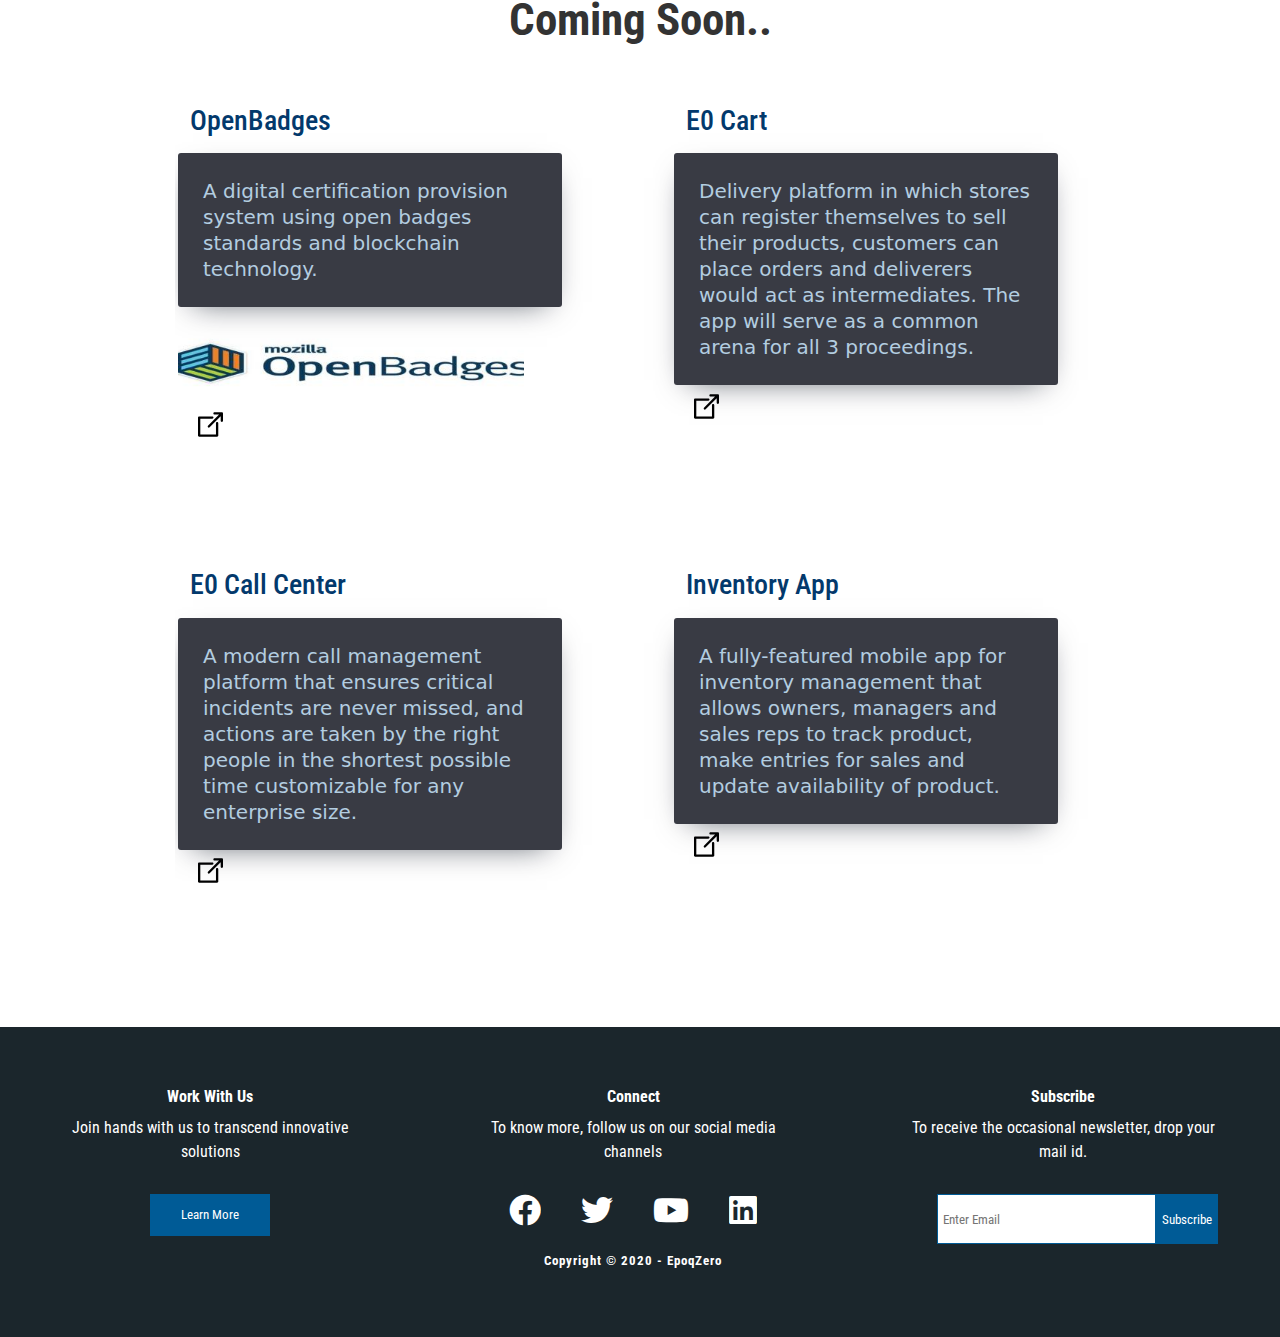
<file: projects.html>
<!DOCTYPE html>
<html lang="en">
<head>
    <meta charset="UTF-8">
    <meta name="viewport" content="width=device-width, initial-scale=1.0">
    <!-- BOOTSTRAP CDN -->
    <link rel="stylesheet" href="https://stackpath.bootstrapcdn.com/bootstrap/4.5.2/css/bootstrap.min.css" integrity="sha384-JcKb8q3iqJ61gNV9KGb8thSsNjpSL0n8PARn9HuZOnIxN0hoP+VmmDGMN5t9UJ0Z" crossorigin="anonymous">
    <!-- GOOGLE FONT -->
    <link href="https://fonts.googleapis.com/css?family=Roboto+Condensed:300,300i,400,400i,700i" rel="stylesheet">
    <!-- FONT AWESOME -->
    <link rel="stylesheet" href="https://cdnjs.cloudflare.com/ajax/libs/font-awesome/5.15.1/css/all.min.css">
    <link rel="stylesheet" href="./css/projects.css">
    <title>PROJECTS</title>
</head>

<body>
    <header id="Home">
        <div id="navbar" class="navbar top">
            <div class="logo">
              <img src="image/logo.png" alt="" width="50px" height="40px">
                <h1><span class="text-primary" ><strong style="color: black;">Epoq</strong></span> Zero</h1>
            </div>
            <div class="menu">
                <ul>
                    <li><a href="index.html">Home</a></li>
                    <li><a href="projects.html">Projects</a></li>
                    <li><a href="testimonials.html">Testimonials</a></li>
                    <li><a href="carrers.html">Career</a></li>
                    <li><a href="contact-us.html">Contact</a></li>
                </ul>
            </div>
        </div>
    </header> 

<section>

    <div id="project-head">
        <div class="hero-img">
            <div class="hero-heading">
            <h1>Our Projects</h1>
            </div>
        </div>
        <div class="hero-text">
            <div class="hero-head">
                <div class="flex">
                <h3>Our Key Projects</h3>
                </div>
            </div>
            <div class="hero-content">
                <div class="flex">
                <p>All our work are designed to cater to easy usage and accessibility with eminence to aesthetics and functionality.
                     Check out our latest work.</p></div>
            </div>
        </div>
    </div>
    </section>

    <!-- PROJECT BODY -->

     <div class="container col-md-9 col-sm-10">
         <div class="project-card mb-5 mt-5">
             <div class="row">
                 <div class="project-img read col-md-6 col-sm-6 ">
                    <img class="image" src="image/projects/1.jpg">
                    <div class="middle">
                        <a href="" target="_blank" class="text">Read more</a>
                    </div> 
                </div>

                 <div class="project-content col-lg-7 col-md-9 p-5 col-sm-10">
                     <h3 class="mb-3">Trouvailer</h3>
                     <p class="mb-2 odd">
                        A traveling guide for tourist and a way of income for local guides who can offer different experiences locally.
                         It basically provides a link between guides and tourists,
                         with the app customized to level up a guide based on his ratings, work experience etc. 
                     </p>
                     <!-- <ul class="project-tech">
                        <li>Javascript</li>
                        <li>HTML</li>
                        <li>CSS</li>
                        <li>Python</li>
                        <li>Django</li>
                    </ul> -->
                    <div style="text-align: right; margin-right: 15px">
                    <a href="#" target="_blank">
                        <svg class="svg2" xmlns="http://www.w3.org/2000/svg" role="img" viewBox="0 0 194.818 194.818"><title>External</title><g><path d="M185.818,2.161h-57.04c-4.971,0-9,4.029-9,9s4.029,9,9,9h35.312l-86.3,86.3c-3.515,3.515-3.515,9.213,0,12.728 c1.758,1.757,4.061,2.636,6.364,2.636s4.606-0.879,6.364-2.636l86.3-86.3v35.313c0,4.971,4.029,9,9,9s9-4.029,9-9v-57.04 C194.818,6.19,190.789,2.161,185.818,2.161z"></path><path d="M149,77.201c-4.971,0-9,4.029-9,9v88.456H18v-122h93.778c4.971,0,9-4.029,9-9s-4.029-9-9-9H9c-4.971,0-9,4.029-9,9v140 c0,4.971,4.029,9,9,9h140c4.971,0,9-4.029,9-9V86.201C158,81.23,153.971,77.201,149,77.201z"></path></g></svg>
                     </a></div>
                </div>
            </div>
         </div>
     </div>

    <br>
    <br>

     <div class="container col-md-9 col-sm-10">
        <div class="project-card mb-5">
            <div class="row">
                <div class="project-content-2 col-lg-7 col-md-9 p-5 col-sm-10">
                    <h3 class="mb-3 even" style="text-align: left;">JuniorIAS</h3>
                    <p class="mb-2 even" style="text-align: left;">
                        E-Learning platform for young IAS aspirants comprising of mock tests, quizzes and tabs for current affairs and uploaded classes.
                    </p>
                    <!-- <ul class="project-tech">
                        <li>Javascript</li>
                        <li>HTML</li>
                        <li>CSS</li>
                        <li>Python</li>
                        <li>Django</li>
                    </ul> -->

                    <a href="#" target="_blank">
                       <svg class="svg2" xmlns="http://www.w3.org/2000/svg" role="img" viewBox="0 0 194.818 194.818"><title>External</title><g><path d="M185.818,2.161h-57.04c-4.971,0-9,4.029-9,9s4.029,9,9,9h35.312l-86.3,86.3c-3.515,3.515-3.515,9.213,0,12.728 c1.758,1.757,4.061,2.636,6.364,2.636s4.606-0.879,6.364-2.636l86.3-86.3v35.313c0,4.971,4.029,9,9,9s9-4.029,9-9v-57.04 C194.818,6.19,190.789,2.161,185.818,2.161z"></path><path d="M149,77.201c-4.971,0-9,4.029-9,9v88.456H18v-122h93.778c4.971,0,9-4.029,9-9s-4.029-9-9-9H9c-4.971,0-9,4.029-9,9v140 c0,4.971,4.029,9,9,9h140c4.971,0,9-4.029,9-9V86.201C158,81.23,153.971,77.201,149,77.201z"></path></g></svg>
                    </a>
                </div>

                <div class="project-img-2 read col-md-6 col-sm-6" >
                   <img class="image-2" src="image/projects/2.jpg" style="margin-left: 15px;margin-top:124px">
                   <div class="middle">
                      <a href="" target="_blank" class="text">Read more</a>
                   </div> 
                </div>

            </div>
        </div>
    </div>

    <br>
    <br>

    <div class="container col-md-9 col-sm-10">
        <div class="project-card mb-5">
            <div class="row">
                <div class="project-img read col-md-6 col-sm-6">
                   <img class="image" src="image/projects/3.jpg">
                   <div class="middle">
                    <a href="" target="_blank" class="text">Read more</a>
                   </div> 
                </div>

                <div class="project-content col-lg-7 col-md-9 p-5 col-sm-10">
                    <h3 class="mb-3">Tagisto</h3>
                    <p class="mb-2 odd">
                        An E-Commerce platform with an affiliation reward system for influencers with low-key links to 
                        social media. 
                          
                    </p>
                    
                    <div style="text-align: right; margin-right: 15px">
                        <a href="#" target="_blank">
                            <svg class="svg2" xmlns="http://www.w3.org/2000/svg" role="img" viewBox="0 0 194.818 194.818"><title>External</title><g><path d="M185.818,2.161h-57.04c-4.971,0-9,4.029-9,9s4.029,9,9,9h35.312l-86.3,86.3c-3.515,3.515-3.515,9.213,0,12.728 c1.758,1.757,4.061,2.636,6.364,2.636s4.606-0.879,6.364-2.636l86.3-86.3v35.313c0,4.971,4.029,9,9,9s9-4.029,9-9v-57.04 C194.818,6.19,190.789,2.161,185.818,2.161z"></path><path d="M149,77.201c-4.971,0-9,4.029-9,9v88.456H18v-122h93.778c4.971,0,9-4.029,9-9s-4.029-9-9-9H9c-4.971,0-9,4.029-9,9v140 c0,4.971,4.029,9,9,9h140c4.971,0,9-4.029,9-9V86.201C158,81.23,153.971,77.201,149,77.201z"></path></g></svg>
                         </a></div>
               </div>
           </div>
        </div>
    </div>

    <br>
    <br>

    <div class="container col-md-9 col-sm-10">
        <div class="project-card mb-5">
            <div class="row">
                <div class="project-content-2 col-lg-7 col-md-9 p-5 col-sm-10">
                    <h3 class="mb-3 even" style="text-align: left;">XOTO</h3>
                    <p class="mb-2 even" style="text-align: left;">
                        Quiz application wherein multiple players can connect and make bets in real-time.
                    </p>
                    

                    <a href="#" target="_blank">
                       <svg class="svg2" xmlns="http://www.w3.org/2000/svg" role="img" viewBox="0 0 194.818 194.818"><title>External</title><g><path d="M185.818,2.161h-57.04c-4.971,0-9,4.029-9,9s4.029,9,9,9h35.312l-86.3,86.3c-3.515,3.515-3.515,9.213,0,12.728 c1.758,1.757,4.061,2.636,6.364,2.636s4.606-0.879,6.364-2.636l86.3-86.3v35.313c0,4.971,4.029,9,9,9s9-4.029,9-9v-57.04 C194.818,6.19,190.789,2.161,185.818,2.161z"></path><path d="M149,77.201c-4.971,0-9,4.029-9,9v88.456H18v-122h93.778c4.971,0,9-4.029,9-9s-4.029-9-9-9H9c-4.971,0-9,4.029-9,9v140 c0,4.971,4.029,9,9,9h140c4.971,0,9-4.029,9-9V86.201C158,81.23,153.971,77.201,149,77.201z"></path></g></svg>
                    </a>
                </div>

                <div class="project-img-2 read col-md-6 col-sm-6">
                   <img class="image-2" src="image/projects/4.jpg" style="margin-top:150px;margin-left:15px">
                   <div class="middle">
                    <a href="" target="_blank" class="text">Read more</a>
                   </div> 
                </div>
            </div>
        </div>
    </div>

    <br>
    <br>

    <div class="container col-md-9 col-sm-10">
        <div class="project-card mb-5">
            <div class="row">
                <div class="project-img read col-md-6 col-sm-6">
                   <img class="image" src="image/projects/5.jpg">
                   <div class="middle">
                    <a href="" target="_blank" class="text">Read more</a>
                   </div> 
                </div>

                <div class="project-content col-lg-7 col-md-9 p-5 col-sm-10">
                    <h3 class="mb-3">LearnE</h3>
                    <p class="mb-2 odd">
                        A learning platform customizable into modules as per requisite needs of an educational institute. Mock Tests, Quizzes, Study Materials, Video Courses, 
                        Forums and Current Affairs tab make learning experience edifying and engaging for the school students.   
                    </p>
                    

                    <div style="text-align: right; margin-right: 15px">
                        <a href="#" target="_blank">
                            <svg class="svg2" xmlns="http://www.w3.org/2000/svg" role="img" viewBox="0 0 194.818 194.818"><title>External</title><g><path d="M185.818,2.161h-57.04c-4.971,0-9,4.029-9,9s4.029,9,9,9h35.312l-86.3,86.3c-3.515,3.515-3.515,9.213,0,12.728 c1.758,1.757,4.061,2.636,6.364,2.636s4.606-0.879,6.364-2.636l86.3-86.3v35.313c0,4.971,4.029,9,9,9s9-4.029,9-9v-57.04 C194.818,6.19,190.789,2.161,185.818,2.161z"></path><path d="M149,77.201c-4.971,0-9,4.029-9,9v88.456H18v-122h93.778c4.971,0,9-4.029,9-9s-4.029-9-9-9H9c-4.971,0-9,4.029-9,9v140 c0,4.971,4.029,9,9,9h140c4.971,0,9-4.029,9-9V86.201C158,81.23,153.971,77.201,149,77.201z"></path></g></svg>
                         </a></div>
               </div>
           </div>
        </div>
    </div>

    <br>
    <br>

    <div class="container col-md-9 col-sm-10">
        <div class="project-card mb-5">
            <div class="row">
                <div class="project-content-2 col-lg-7 col-md-9 p-5 col-sm-10">
                    <h3 class="mb-3 even" style="text-align: left;">Estudo</h3>
                    <p class="mb-2 even" style="text-align: left;">
                        Learning application for competitive exam aspirants. Video and textual study materials 
                        alongside mock tests and previous question papers can be uploaded and made available to the registered profiles.   
                    </p>
                    

                    <a href="#" target="_blank">
                       <svg class="svg2" xmlns="http://www.w3.org/2000/svg" role="img" viewBox="0 0 194.818 194.818"><title>External</title><g><path d="M185.818,2.161h-57.04c-4.971,0-9,4.029-9,9s4.029,9,9,9h35.312l-86.3,86.3c-3.515,3.515-3.515,9.213,0,12.728 c1.758,1.757,4.061,2.636,6.364,2.636s4.606-0.879,6.364-2.636l86.3-86.3v35.313c0,4.971,4.029,9,9,9s9-4.029,9-9v-57.04 C194.818,6.19,190.789,2.161,185.818,2.161z"></path><path d="M149,77.201c-4.971,0-9,4.029-9,9v88.456H18v-122h93.778c4.971,0,9-4.029,9-9s-4.029-9-9-9H9c-4.971,0-9,4.029-9,9v140 c0,4.971,4.029,9,9,9h140c4.971,0,9-4.029,9-9V86.201C158,81.23,153.971,77.201,149,77.201z"></path></g></svg>
                    </a>
                </div>

                <div class="project-img-2 read col-md-6 col-sm-6">
                   <img class="image-2" src="image/projects/6.jpg" style="margin-top:50px;margin-left:15px">
                   <div class="middle">
                    <a href="" target="_blank" class="text">Read more</a>
                   </div> 
                </div>
            </div>
        </div>
    </div>


    <br>
    <br>

    <div class="container col-md-9 col-sm-10">
        <div class="project-card mb-5">
            <div class="row">
                <div class="project-img read col-md-6 col-sm-6">
                   <img class="image" src="image/projects/7.jpg">
                   <div class="middle">
                    <a href="" target="_blank" class="text">Read more</a>
                   </div> 
                </div>

                <div class="project-content col-lg-7 col-md-9 p-5 col-sm-10">
                    <h3 class="mb-3">Robigo</h3>
                    <p class="mb-2 odd">
                        A travel and booking app consisting of viewing panel for package options for trips, purchase items from stores or rentals, update trip details etc. Geo-location based trending results and
                         categorization of trips with details of stores nearby for required amenities are some of the striking features of Robigo.  
                    </p>
                   
                    <div style="text-align: right; margin-right: 15px">
                        <a href="#" target="_blank">
                            <svg class="svg2" xmlns="http://www.w3.org/2000/svg" role="img" viewBox="0 0 194.818 194.818"><title>External</title><g><path d="M185.818,2.161h-57.04c-4.971,0-9,4.029-9,9s4.029,9,9,9h35.312l-86.3,86.3c-3.515,3.515-3.515,9.213,0,12.728 c1.758,1.757,4.061,2.636,6.364,2.636s4.606-0.879,6.364-2.636l86.3-86.3v35.313c0,4.971,4.029,9,9,9s9-4.029,9-9v-57.04 C194.818,6.19,190.789,2.161,185.818,2.161z"></path><path d="M149,77.201c-4.971,0-9,4.029-9,9v88.456H18v-122h93.778c4.971,0,9-4.029,9-9s-4.029-9-9-9H9c-4.971,0-9,4.029-9,9v140 c0,4.971,4.029,9,9,9h140c4.971,0,9-4.029,9-9V86.201C158,81.23,153.971,77.201,149,77.201z"></path></g></svg>
                         </a></div>
               </div>
           </div>
        </div>
    </div>

    <br>
    <br>

    

    <div class="container col-md-9 col-sm-10">
        <div class="project-card mb-5">
            <div class="row">
                <div class="project-content-2 col-lg-7 col-md-9 p-5 col-sm-10">
                    <h3 class="mb-3 even" style="text-align: left;">Vivi Digital</h3>
                    <p class="mb-2 even" style="text-align: left;">
                        Customers can book time slots of a medical professional registered in the platform for services. Consultation can be via video call or chat.
                         Availability of different service providers as per time slots and other details can be updated as needed.  
                    </p>
                   
                    <a href="#" target="_blank">
                       <svg class="svg2" xmlns="http://www.w3.org/2000/svg" role="img" viewBox="0 0 194.818 194.818"><title>External</title><g><path d="M185.818,2.161h-57.04c-4.971,0-9,4.029-9,9s4.029,9,9,9h35.312l-86.3,86.3c-3.515,3.515-3.515,9.213,0,12.728 c1.758,1.757,4.061,2.636,6.364,2.636s4.606-0.879,6.364-2.636l86.3-86.3v35.313c0,4.971,4.029,9,9,9s9-4.029,9-9v-57.04 C194.818,6.19,190.789,2.161,185.818,2.161z"></path><path d="M149,77.201c-4.971,0-9,4.029-9,9v88.456H18v-122h93.778c4.971,0,9-4.029,9-9s-4.029-9-9-9H9c-4.971,0-9,4.029-9,9v140 c0,4.971,4.029,9,9,9h140c4.971,0,9-4.029,9-9V86.201C158,81.23,153.971,77.201,149,77.201z"></path></g></svg>
                    </a>
                </div>

                <div class="project-img-2 read col-md-6 col-sm-6">
                   <img class="image-2" src="image/projects/8.jpg" style="margin-top:40px">
                   <div class="middle">
                    <a href="" target="_blank" class="text">Read more</a>
                   </div> 
                </div>
            </div>
        </div>
    </div>

<br>
<br>

<div class="container col-md-9 col-sm-10">
    <div class="project-card mb-5">
        <div class="row">
            <div class="project-img read col-md-6 col-sm-6">
               <img class="image" src="image/projects/10.jpg">
               <div class="middle">
                <a href="" target="_blank" class="text">Read more</a>
               </div> 
            </div>

            <div class="project-content col-lg-7 col-md-9 p-5 col-sm-10">
                <h3 class="mb-3">KAMVIA</h3>
                <p class="mb-2 odd">
                    
An interactive social media platform for the personnel associated with Kerala Police to post events, share news and hold discussions. Its array of features include facility to update newsfeed, customize profiles and admin verification of users.
</p>
               
                <div style="text-align: right; margin-right: 15px">
                    <a href="#" target="_blank">
                        <svg class="svg2" xmlns="http://www.w3.org/2000/svg" role="img" viewBox="0 0 194.818 194.818"><title>External</title><g><path d="M185.818,2.161h-57.04c-4.971,0-9,4.029-9,9s4.029,9,9,9h35.312l-86.3,86.3c-3.515,3.515-3.515,9.213,0,12.728 c1.758,1.757,4.061,2.636,6.364,2.636s4.606-0.879,6.364-2.636l86.3-86.3v35.313c0,4.971,4.029,9,9,9s9-4.029,9-9v-57.04 C194.818,6.19,190.789,2.161,185.818,2.161z"></path><path d="M149,77.201c-4.971,0-9,4.029-9,9v88.456H18v-122h93.778c4.971,0,9-4.029,9-9s-4.029-9-9-9H9c-4.971,0-9,4.029-9,9v140 c0,4.971,4.029,9,9,9h140c4.971,0,9-4.029,9-9V86.201C158,81.23,153.971,77.201,149,77.201z"></path></g></svg>
                     </a></div>
           </div>
       </div>
    </div>
</div>

<br>
<br>



<div class="container col-md-9 col-sm-10">
    <div class="project-card mb-5">
        <div class="row">
            <div class="project-content-2 col-lg-7 col-md-9 p-5 col-sm-10">
                <h3 class="mb-3 even" style="text-align: left;">Booking App</h3>
                <p class="mb-2 even" style="text-align: left;">
                    A handy tool to establish a brand and  gives a seamless booking experience with a comprehensive set of features that lets a user have easy access. It is a huge database app containing a substantial amount of user generated content, videos and images with quality driven mobility services. This specialized booking app developed for iOS and Android platforms will have supreme standard when it comes to UI/UX design and flawless functionalities. </p>
               
                <a href="#" target="_blank">
                   <svg class="svg2" xmlns="http://www.w3.org/2000/svg" role="img" viewBox="0 0 194.818 194.818"><title>External</title><g><path d="M185.818,2.161h-57.04c-4.971,0-9,4.029-9,9s4.029,9,9,9h35.312l-86.3,86.3c-3.515,3.515-3.515,9.213,0,12.728 c1.758,1.757,4.061,2.636,6.364,2.636s4.606-0.879,6.364-2.636l86.3-86.3v35.313c0,4.971,4.029,9,9,9s9-4.029,9-9v-57.04 C194.818,6.19,190.789,2.161,185.818,2.161z"></path><path d="M149,77.201c-4.971,0-9,4.029-9,9v88.456H18v-122h93.778c4.971,0,9-4.029,9-9s-4.029-9-9-9H9c-4.971,0-9,4.029-9,9v140 c0,4.971,4.029,9,9,9h140c4.971,0,9-4.029,9-9V86.201C158,81.23,153.971,77.201,149,77.201z"></path></g></svg>
                </a>
            </div>

            <div class="project-img-2 read col-md-6 col-sm-6">
               <img class="image-2" src="image/projects/11.jpeg" style="margin-top:45px;margin-left:20px">
               <div class="middle">
                <a href="" target="_blank" class="text">Read more</a>
               </div> 
            </div>
        </div>
    </div>
</div>

<br>
<br>




<div class="hero-text">
    <div class="hero-head">
        <div class="flex">
        <h3>Coming Soon..</h3>
        </div>
    </div>
</div>

<div class="container col-md-9 col-sm-12">
    <div class="project-card mb-5">
        <div class="row">
            <div class="project-content-2 col-lg-6 col-md-10 p-5 col-sm-10" style="overflow-y: hidden;">
                <h3 class="mb-3 even" style="text-align: left;">OpenBadges</h3>
                <p class="mb-2 even" style="text-align: left;">A digital certification provision system using open badges standards and blockchain technology.</p>
                <img src="image/projects/9.jpg" height="30%" width="90%">
                <a href="#" target="_blank">
                   <svg class="svg2" xmlns="http://www.w3.org/2000/svg" role="img" viewBox="0 0 194.818 194.818"><title>External</title><g><path d="M185.818,2.161h-57.04c-4.971,0-9,4.029-9,9s4.029,9,9,9h35.312l-86.3,86.3c-3.515,3.515-3.515,9.213,0,12.728 c1.758,1.757,4.061,2.636,6.364,2.636s4.606-0.879,6.364-2.636l86.3-86.3v35.313c0,4.971,4.029,9,9,9s9-4.029,9-9v-57.04 C194.818,6.19,190.789,2.161,185.818,2.161z"></path><path d="M149,77.201c-4.971,0-9,4.029-9,9v88.456H18v-122h93.778c4.971,0,9-4.029,9-9s-4.029-9-9-9H9c-4.971,0-9,4.029-9,9v140 c0,4.971,4.029,9,9,9h140c4.971,0,9-4.029,9-9V86.201C158,81.23,153.971,77.201,149,77.201z"></path></g></svg>
                </a>
            </div>

            <div class="project-content-2 col-lg-6 col-md-10 p-5 col-sm-10 ml-3">
                <h3 class="mb-3 even" style="text-align: left;">E0 Cart</h3>
                <p class="mb-2 even" style="text-align: left;">
                    Delivery platform in which stores can register themselves to sell their products, customers can place orders and deliverers would act as intermediates. The app will serve as a common arena for all 3 proceedings. </p>
               
                <a href="#" target="_blank">
                   <svg class="svg2" xmlns="http://www.w3.org/2000/svg" role="img" viewBox="0 0 194.818 194.818"><title>External</title><g><path d="M185.818,2.161h-57.04c-4.971,0-9,4.029-9,9s4.029,9,9,9h35.312l-86.3,86.3c-3.515,3.515-3.515,9.213,0,12.728 c1.758,1.757,4.061,2.636,6.364,2.636s4.606-0.879,6.364-2.636l86.3-86.3v35.313c0,4.971,4.029,9,9,9s9-4.029,9-9v-57.04 C194.818,6.19,190.789,2.161,185.818,2.161z"></path><path d="M149,77.201c-4.971,0-9,4.029-9,9v88.456H18v-122h93.778c4.971,0,9-4.029,9-9s-4.029-9-9-9H9c-4.971,0-9,4.029-9,9v140 c0,4.971,4.029,9,9,9h140c4.971,0,9-4.029,9-9V86.201C158,81.23,153.971,77.201,149,77.201z"></path></g></svg>
                </a>
            </div>
        </div>
    </div>
</div>

<div class="container col-md-9 col-sm-12">
    <div class="project-card mb-5">
        <div class="row">
            <div class="project-content-2 col-lg-6 col-md-10 p-5 col-sm-10">
                <h3 class="mb-3 even" style="text-align: left;">E0 Call Center</h3>
                <p class="mb-2 even" style="text-align: left;">A  modern call management platform that ensures critical incidents are never missed, and actions are taken by the right people in the shortest possible time customizable for any enterprise size.</p>
               
                <a href="#" target="_blank">
                   <svg class="svg2" xmlns="http://www.w3.org/2000/svg" role="img" viewBox="0 0 194.818 194.818"><title>External</title><g><path d="M185.818,2.161h-57.04c-4.971,0-9,4.029-9,9s4.029,9,9,9h35.312l-86.3,86.3c-3.515,3.515-3.515,9.213,0,12.728 c1.758,1.757,4.061,2.636,6.364,2.636s4.606-0.879,6.364-2.636l86.3-86.3v35.313c0,4.971,4.029,9,9,9s9-4.029,9-9v-57.04 C194.818,6.19,190.789,2.161,185.818,2.161z"></path><path d="M149,77.201c-4.971,0-9,4.029-9,9v88.456H18v-122h93.778c4.971,0,9-4.029,9-9s-4.029-9-9-9H9c-4.971,0-9,4.029-9,9v140 c0,4.971,4.029,9,9,9h140c4.971,0,9-4.029,9-9V86.201C158,81.23,153.971,77.201,149,77.201z"></path></g></svg>
                </a>
            </div>

            <div class="project-content-2 col-lg-6 col-md-10 p-5 col-sm-10 ml-3">
                <h3 class="mb-3 even" style="text-align: left;">Inventory App</h3>
                <p class="mb-2 even" style="text-align: left;"> A fully-featured mobile app for inventory management that allows owners, managers and sales reps to track product, make entries for sales and update availability of product. 
                </p>
               
                <a href="#" target="_blank">
                   <svg class="svg2" xmlns="http://www.w3.org/2000/svg" role="img" viewBox="0 0 194.818 194.818"><title>External</title><g><path d="M185.818,2.161h-57.04c-4.971,0-9,4.029-9,9s4.029,9,9,9h35.312l-86.3,86.3c-3.515,3.515-3.515,9.213,0,12.728 c1.758,1.757,4.061,2.636,6.364,2.636s4.606-0.879,6.364-2.636l86.3-86.3v35.313c0,4.971,4.029,9,9,9s9-4.029,9-9v-57.04 C194.818,6.19,190.789,2.161,185.818,2.161z"></path><path d="M149,77.201c-4.971,0-9,4.029-9,9v88.456H18v-122h93.778c4.971,0,9-4.029,9-9s-4.029-9-9-9H9c-4.971,0-9,4.029-9,9v140 c0,4.971,4.029,9,9,9h140c4.971,0,9-4.029,9-9V86.201C158,81.23,153.971,77.201,149,77.201z"></path></g></svg>
                </a>
            </div>
        </div>
    </div>
</div>

<br>
<br>

<footer>
    <div class="foot-container" >
        <div class="columns">
            <h4><strong>Work With Us</strong></h4>
            <P>Join hands with us to transcend innovative solutions</P>
            <button type="submit" value="LEARN MORE" class="button">Learn More</button>
        </div>
        <div class="columns connect">
             <h4><strong>Connect</strong></h4>
              <P>To know more, follow us on our social media channels</P>
              <div class="social">
                 <div class="social-icon">
                 <a href="#"><i class="fab fa-facebook fa-2x"></i></a>
                 </div>
                 <div class="social-icon">
                 <a href="#"><i class="fab fa-twitter fa-2x"></i></a>
                 </div>
                 <div class="social-icon">
                 <a href="#"><i class="fab fa-youtube fa-2x"></i></a>
                 </div>
                 <div class="social-icon">
                 <a href="#"><i class="fab fa-linkedin fa-2x"></i></a>
                 </div>
             </div>
             <h5 style="letter-spacing: 1px; font-size: 13px; font-weight: bold;">Copyright &copy; 2020 - EpoqZero</h5>
         </div>
        <div class="columns">
             <h4><strong>Subscribe</strong></h4>
             <P>To receive the occasional newsletter, drop your mail id.</P>
             <div class="subs">
             <label for="email"></label>
             <input type="email" name="email" id="name" placeholder="Enter Email">
             <button type="submit" value="SUBSCRIBE" class="button">Subscribe</button>
             </div>
         </div>
    </div>

    
</footer>

    <script src="https://code.jquery.com/jquery-3.5.1.js"></script>
    <script src="./js/projects.js"></script>
</body>
</html>
</file>
<file: css/testimonials.css>
@import url('https://fonts.googleapis.com/css2?family=Open+Sans:wght@300;400&display=swap');

*{
    box-sizing: border-box;
    margin: 0;
    padding: 0;
    font-family: 'Roboto Condensed', sans-serif;
    /* overflow-x: hidden;  */
}
body{
  overflow-x: hidden;
}
:root {
    /* --dark-green: #9cc675; */
    --dark-green: #8d93ab;
}

/* NAVBAR */

#Home{
  position: relative;
  width: 100%;
  color:#fff;
}

.navbar{
 top:0;
 width: 100%;
 overflow: hidden;
 background-color: #005b96;
 opacity: 0.9;
 position: fixed;
 display: flex;
 align-items: center;
 justify-content: space-between;
 transition: 0.5s;
 z-index: 10;
 margin-top: -10px;
}

.top{
  background:  #005b96;
} 

.logo{
  display: inline-block; 
  padding: 10px 20px;
  font-weight: 400;
}

 .logo img{
    display: inline;
    float: left;
    /* margin-top: 10px;  */
} 

.logo h1{
    display: inline-block;
    font-size: 32px;
}

.menu ul{
  display: flex;
  flex-direction: row;
  margin-top: 15px;
}

.menu li{
  list-style: none;
  overflow-y: hidden;
}

.menu li a{
  text-decoration: none;
  color: #f4f4f4;
  padding: 0px 20px;
  margin: 0px 5px;
  font-size: large;
}

.menu li a:hover{
  border: 3px solid  #0284d0;
  border-bottom: none;
  border-top: none;
}

@media(max-width:768px){
  .navbar{
      flex-direction: column;
      margin-left: -5%;
      width:105%;
  }
  .menu{
      margin-top: -30px;
     
  }
  .menu li a{
      padding: 5px;
      margin:0 3px;
  }
  
}

/* TESTIMONIALS SECTION */

section{
  color: #333;
}

section #testimonial-head .hero-img{
  background: url("../img/clients.jpg") no-repeat center center/cover;
  height: 50vh;
  width: 100vw;
  display: flex;
  align-items: center;
  justify-content: center;
  color: #ffffff;
}
.hero-img::before{
  content: "";
  top: 0;
  left: 0;
  background: rgba(0,0,0,0.5);
  position: absolute;
  height: 50vh;
  width: 100vw;
}
.hero-img *{
  z-index: 50;
}
.hero-heading  h1{
  color: white;
  font-size: 48px;
  font-weight: lighter;
  
  
}
section #testimonial-head{
  width: 100%;
  height: 100vh;
  display: flex;
  flex-direction: column;
}
section #testimonial-head .hero-text{
  display: flex;
  flex-direction: row;
  justify-content: center;
  align-items: center;
  height: 50vh;
  background-color: #f1f3f8;
}
.hero-text .hero-content,
.hero-text .hero-head{
  display: flex;
  height: 100%;
  justify-content: center;
  align-items: center;
}
.hero-text .hero-head{
  flex: 40%;
  font-size: 38px;
  font-weight: bolder;
}
.hero-text .hero-content{
  flex: 60%;
  padding: 40px;
  line-height: 1.6;
}

.hero-head h3{
  color: #333333;
  font-size: 44.6px;
  font-weight: bold;
}

@media(max-width:768px)
{
  section #testimonial-head .hero-text{
      flex-direction: column;
  }
  .hero-text .hero-content{
      overflow: visible;
      padding: 20px;
      line-height: 1.4;
      /* overflow-y: hidden; */
  }
  .hero-text .hero-head{
      font-size: 36px;
      overflow: visible;
      margin-top: 10px;
  }

  .hero-head h3{
      margin-top: 10px;
  }

  .hero-heading h1{
      margin-top: 30px;
  }
}

/* TESTIMONIALS */
.testimonial p {
 font-size: 30px;
 letter-spacing: 0.02em;
 line-height: 35px;
}

.testimonial .name {
 font-weight: bold;
 font-size: 22px;
 letter-spacing: 0.04em;
 line-height: 35px;
 text-align: left;
}

.testimonial .designation {
 font-size: 16px;
 letter-spacing: 0.04em;
 text-align: left;
 color: #fff;
 opacity: 0.65;
}

.gallery-thumbs {
 height: 100%;
} 

.gallery-thumbs .swiper-wrapper {
 align-items: center;
}

.gallery-thumbs .swiper-slide {
 background-position: center;
 background-size: cover;
 width: 250px !important;
 height: 330px;
 position: relative;
}

.gallery-thumbs .swiper-slide img {
 filter: contrast(0.5) blur(1px);
 width: 100%;
 height: 100%;
 object-fit: cover;
 border-radius: 10px;
}

.gallery-thumbs .swiper-slide-active img {
 filter: contrast(1) blur(0px) !important;
}

.gallery-thumbs .swiper-wrapper {
  -webkit-box-align: center;
  -ms-flex-align: center;
  align-items: center;
}

.testimonial-section .quote {
  width: 75%;
  height: 100%;
  display: -webkit-box;
  display: -ms-flexbox;
  display: flex;
  -webkit-box-orient: vertical;
  -webkit-box-direction: normal;
  -ms-flex-direction: column;
  flex-direction: column;
  -webkit-box-pack: center;
  -ms-flex-pack: center;
  justify-content: center;
  padding-left: 100px;
  padding-right: 100px;
}

.swiper-container.testimonial {
  height: 100vh;
}

.testimonial-section .user-text {
  background: #6497b1;
  width: 90%;
  color: #fff;
  height: 100%;
}

.user-img {
  width: 10%;
}

.testimonial-section {
  display: -webkit-box;
  display: -ms-flexbox;
  display: flex;
  -webkit-box-pack: justify;
  -ms-flex-pack: justify;
  justify-content: space-between;
  width: 100%;
  height: 100%;

}

.testimonial-section .quote p {
  font-size: 20px;
  font-weight: 300;
  line-height: 1.5;
  font-style: italic;
  padding-right: 5em;
}

.quote-icon {
  width: 38px;
  display: block;
  margin-bottom: 30px;
}

.text {
  background-color: white;
  color: var(--dark-green);
  font-size: 20px;
  padding: 16px 32px;
  height: 50px;
  line-height: 0.8;
  padding: 18px 30px;
  font-weight: 500;
  letter-spacing: 0.5px;
  cursor: pointer;
  border-radius: 100px;
  width: 35%;
  margin-top: 20px;
  margin-left: -10px;
  text-decoration: none;
  /* overflow-y: hidden; */
}

.text:hover{
  background: #393b44;
  color: #ffffff;
  text-decoration: underline;
}
/* .swiper-slide .quote a{
  overflow-y: hidden;
} */

 @media (max-width: 576px){
  .testimonial-section .quote p {
    font-size: 15px;
    padding-left: -20px;
    width: 300px;
  }

  .testimonial-section .quote{
    margin-left: -75px;
  }

  .testimonial .name {
    font-size: 22px;
    width: 300px;
  }
   
   .testimonial .designation {
    width: 300px;
   }

   .text {
    width: 150px;
  }
}

@media (min-width: 576px) and (max-width:768px) { 

  .testimonial-section .quote p {
    font-size: 15px;
    padding-left: -20px;
    width: 300px;
  }

  .testimonial-section .quote{
    margin-left: -75px;
  }

  .testimonial .name {
    font-size: 22px;
    width: 300px;
  }
   
   .testimonial .designation {
    width: 300px;
   }

   .text {
    width: 150px;
  }
}

@media(min-width: 768px) and (max-width: 900px){
  .testimonial-section .quote p {
    font-size: 18px;
    padding-left: -20px;
    width: 450px;
  }

  .testimonial-section .quote{
    margin-left: -75px;
  }

  .testimonial .name {
    font-size: 22px;
    width: 300px;
  }
   
   .testimonial .designation {
    width: 300px;
   }

   .text {
    width: 150px;
  }
}

/* footer */
 footer{
  color: #ffffff;
}
.foot-container{
 background-color: #1b262c;
 color: #ffffff;
 display: flex;
 flex-direction: row;
}
.columns{
 padding: 60px;
 text-align: center;
 line-height: 1.5;
}
.columns h4{
 margin-bottom: 10px;
 font-size: 16px;
}
.columns p{
 margin-bottom: 10px;
}
.columns button{
 background-color: #005b96;
 padding: 10px 30px;
 border: 1px solid #005b96;
 margin-top: 20px;
 color: #ffffff;
}

.columns button:hover{
 background-color:#03396c;
 
}
.columns .connect{
 display: flex;
 flex-direction: column;
}
.foot-container .columns .social {
 display: flex;
 flex-direction: row;
 color: #ffffff;
 align-items: center;
 justify-content: center;
}
.foot-container .columns .social i{
 color: #ffffff;
}
.foot-container .columns .social i:hover{
  color: #005b96;
}
.social-icon{
 padding: 20px;
}
.subs{
 display: flex;
 font-size: 13px;
 flex-direction: row;
}
.subs button{
 padding: 5px 5px;
 padding-bottom: 3px;
 height: 50px;
 font-size: 13px
}
.columns input{
 height: 50px;
 width: 70%;
 margin-left: 30px;
 margin-top: 20px;
 margin-right: 0;
 padding-left: 5px;
 border: 1px solid #005b96;
}
.columns button{
  background-color: #005b96;
  border: 1px solid #005b96;
  margin-top: 20px;
  color: #ffffff;
  font-size: 13px;
}

@media(max-width:768px)
{
 .foot-container{
 flex-direction: column;
 }
 .subs button{
 margin-right:40px ;
 } 
 .columns input{
  margin-left: 40px;
 
 }
}
</file>
<file: css/blog.css>
/*flex-column*/
.flex-column{
    display: flex;
    flex-direction: row;
    flex-wrap: wrap;
    width: 100%;
}
.flex-column .column{
    display: flex;
    flex-direction: column;
    flex-basis: 100%;
    flex: 1;
}
.flex-column .column .column1,
.flex-column .column .column2{
    height: 100%;
}
.toggle-text {
    display: none;
  }
.flex-column .column2{
    display: flex;
    flex-direction: column;
    justify-content: center;
    align-items: flex-start;
    
}
.flex-column .column img{
    width: 100%;
    height: 100%;
    object-fit: cover;
}
.flex-column .column2 {
    padding: 30px;
    line-height: 1.6;
}
.flex-column h2 {
    font-size: 35px;
    font-weight: 100;
}

.flex-column h4 {
    margin-bottom: 10px;
}

.flex-column p {
    margin: 20px 0;
}
/*text*/
.text{
    display: flex;
    flex-direction: column;
    align-items: center;
    justify-content: center;
    text-align: center;
    font-size: 20px;
    line-height: 1.6;
    color: #333;
}
.text h4{
    padding: 25px 0;
}
.text h2{
    padding-bottom: 25px;
    font-size: 30px;
    
}
.text p{
    padding-bottom: 25px;
}
</file>
<file: css/contact.css>
@import url('https://fonts.googleapis.com/css2?family=Open+Sans:wght@300;400&display=swap');
*{
    box-sizing: border-box;
    margin: 0;
    padding: 0;
    font-family:'Roboto Condensed', sans-serif;
}
body{
    overflow-x: hidden;
}

/* navbar */
#Home{
    position: relative;
    width: 100%;
    color:#fff;
  }
  .navbar{
   top:0;
   width: 100%;
   overflow: hidden;
   background-color: #005b96;
   opacity: 0.9;
   position: fixed;
   display: flex;
   align-items: center;
   justify-content: space-between;
   transition: 0.5s;
   z-index: 100;
  }
  /* .top{
    background: transparent;
  }  */
  .logo{
    display: inline-block; 
    padding: 10px 30px;
    font-weight: 400;
  }
   .logo img{
      display: inline;
      float: left;
      margin-top: 0px;
  } 
  .logo h1{
      display: inline-block;
  }
  /* .navbar .menu li a:hover{
    border-bottom: 2px solid  #0284d0;
  }  */
  .menu ul{
    display: flex;
    flex-direction: row;
  }
  .menu li{
    list-style: none;
    overflow-y: hidden;
  }
  .menu li a{
    text-decoration: none;
    color: #f4f4f4;
    padding: 0px 20px;
    margin: 0px 5px;
    font-size: large;
  }
  .menu li a:hover{
    border-left: 3px solid  #005b96;
    border-right: 3px solid  #005b96;
  }
  .menu li a:active{
    border: 3px solid  #005b96;
  }

  @media(max-width:768px){
    .navbar{
        flex-direction: column;
        padding-left: 10px;
        padding-right: 10px;
    }
    .menu{
        margin-bottom: 20px;
    }
    .menu li a{
        padding: 5px;
        margin:0 3px;
    }
    
}

.container{
    width: 100%;
    display: flex;
    flex-direction: column; 
    margin-top: 35px;
    /* background-color: cadetblue; */
}
.container .row{
    width: 100%;
}
.container .first{
    display: flex;
    flex-direction: row;
    background-color: #ffffff;
    height: 80vh;
}
.container .second{
     height: 40px;
    width: 100vw; 
    background-color:#005b96;
}
.container .row  .one{
    display: flex;
    flex-direction: column;
    width: 50%;
    text-align: left;
    padding: 70px 100px;
}
.container .column p{
    margin-bottom: 20px;
}
.container .column h3{
    text-align: left;
    margin-bottom: 10px;
}
.container .column a{
    margin:5px;
    text-decoration: none;
    color: #333;
}
.container .column i{
    margin-right: 10px;
}

.container .row .two{
    display: flex;
    flex-direction: column;
    justify-content: center;
    align-items: center;
    background-color: #f4f4f4;
    margin-top: 70px;
    margin-right: 150px; 
    height:480px;
    width: 450px; 
    /* width: 40%;
    height: 100%; */
    z-index: 10;
    border-radius: 10px;
    padding: 40px;
    box-shadow: 2px 4px 8px 2px rgba(0, 0, 0, 0.2);
}
.container input[type=text], select,textarea{
    width: 100%;
    padding: 10px;
    border: 1px solid #ccc;
    border-radius: 4px;
    box-sizing: border-box;
    margin-top: 6px;
    margin-bottom: 6px;
    
}
textarea {
   
    height: 120px;
    margin-bottom: 20px;
    
}
  
.container input[type=submit] {
    background-color:#005b96;
    color: white;
    padding: 12px 20px;
    border: none;
    border-radius: 4px;
    cursor: pointer;
    width: 100%;
  }
  
.container input[type=submit]:hover {
    opacity: 0.8;
  }
  @media(max-width:768px){
    .container .first{
        flex-direction: column;
        height:inherit;
    }
      .container .row  .one{
        width: 100%;
        padding: 70px 50px;
    }
    .container  .row .two{
       
        width: 100%;
        border-radius: 10px;
        padding: 40px;
        margin-top: 30px;
        z-index: 10;
        border-radius: 10px;
    }
    .container .second{
      height: 0px;
 }
  }
  /* footer */
  footer
  {
      width: 100vw;
  }
.foot-container{
    background-color: #1b262c;
    color: #ffffff;
    display: flex;
    flex-direction: row;
    width: 100%;
    overflow: hidden;
}
footer .column{
    padding: 60px;
    text-align: center;
    line-height: 1.6;
}
footer .first button {
    background-color: #005b96;
    padding: 10px 30px;
    border: 1px solid #005b96;
    margin-top: 20px;
    color: #f4f4f4;
}

footer .column button:hover{
    background-color:#03396c;
    
}
footer .column .connect{
    display: flex;
    flex-direction: column;
}
.foot-container .column .social {
    display: flex;
    flex-direction: row;
    color: #ffffff;
    align-items: center;
    justify-content: center;
}
.foot-container h4{
    margin-bottom: 20px;
}
.foot-container .column .social i{
    color: #ffffff;
}
.foot-container .column .social i:hover{
    color: #005b96;
}
.social-icon{
    padding: 20px;
}
.subs{
    display: flex;
    flex-direction: row;
}
.subs button{
    padding: 5px 10px;
    margin-right:20px ;
    background-color: #005b96;
    border: 1px solid #005b96;
    margin-top: 20px;
    color: #f4f4f4;
}
footer .column input{
    height: 50px;
    width: 80%;
    margin-left: 20px;
    margin-top: 20px;
    padding-left: 5px;
    border: 1px solid #005b96;
}
@media(max-width:768px)
{
    .foot-container{
    flex-direction: column;
    }
    .subs button{
    margin-right:40px ;
    } 
   footer .column input{
     margin-left: 40px;
    
}
}
/* chat-bot */
.open-button {
    background-color:#ffffff;
    color: white;
    padding: 15px 15px 10px 15px;
    border: none;
    border-radius: 60%;
    cursor: pointer;
    opacity: 1;
    position: fixed;
    bottom: 23px;
    right: 28px;
    z-index: 60;
  }
  .open-button i{
      color: #005b96;
  }
  /* The popup chat - hidden by default */
  .chat-popup {
    display: none;
    position: fixed;
    bottom: 0;
    right: 15px;
    border: 1px solid #333;
    border-radius: 10px;
    background-color: #f4f4f4;
    z-index: 60;
  }
  /* Add styles to the form container */
  .form-container {
    max-width: 300px;
    padding: 20px;
    margin: 2px;
    background-color: #005b96;
    border-radius: 10px;
  }
  
  /* Full-width textarea */
  .form-container textarea {
    width: 100%;
    padding: 15px;
    margin: 10px 0px 22px 0;
    border: none;
    background: #ffffff;
    resize: none;
    min-height: 200px;
  }
  
  .form-container textarea:focus {
    background-color: #f4f4f4;
    outline: none;
  }
  
  .form-container .btn {
    background-color: #005b96;
    color: white;
    padding: 10px 16px;
    border: 2px solid #f4f4f4; 
    cursor: pointer;
    width: 100%;
    margin-bottom:10px;
    opacity: 0.8;
    border-radius: 5px;
  }
  
  
  .form-container .cancel {
    background-color: #005b96;
  }
  
  .form-container .btn:hover, .open-button:hover {
    opacity: 1;
  }
  @media(max-width:768px)
  {
    .open-button {
        background-color:#333;
        color: white;
      }
      .open-button i{
        color: white;
    }
  }
</file>
<file: css/projects.css>
@import url('https://fonts.googleapis.com/css2?family=Open+Sans:wght@300;400&display=swap');

*{
    box-sizing: border-box;
    margin: 0;
    padding: 0;
    font-family:'Roboto Condensed', sans-serif;
    overflow-x: hidden;
}

/* NAVBAR */

#Home{
    position: relative;
    width: 100%;
    color:#fff;
  }
  
  .navbar{
   top:0;
   width: 100%;
   overflow: hidden;
   background-color: #005b96;
   opacity: 0.9;
   position: fixed;
   display: flex;
   align-items: center;
   justify-content: space-between;
   transition: 0.5s;
   z-index: 10;
   margin-top: -10px;
  }
  
  .top{
    background:  #005b96;
  } 
  
  .logo{
    display: inline-block; 
    padding: 10px 20px;
    font-weight: 400;
  }
  
   .logo img{
      display: inline;
      float: left;
      /* margin-top: 10px;  */
  } 
  
  .logo h1{
      display: inline-block;
      font-size: 32px;
  }
  
  .menu ul{
    display: flex;
    flex-direction: row;
    margin-top: 15px;
  }
  
  .menu li{
    list-style: none;
    overflow-y: hidden;
  }
  
  .menu li a{
    text-decoration: none;
    color: #f4f4f4;
    padding: 0px 20px;
    margin: 0px 5px;
    font-size: large;
  }
  
  .menu li a:hover{
    border: 3px solid  #0284d0;
    border-bottom: none;
    border-top: none;
  }
  
  @media(max-width:768px){
    .navbar{
        flex-direction: column;
        margin-left: -5%;
        width:105%;
    }
    .menu{
        margin-top: -30px;
       
    }
    .menu li a{
        padding: 5px;
        margin:0 3px;
    }
    
  }

/* PROJECTS SECTION */

section{
    color: #333;
}

section #project-head .hero-img{
    background: url("../img/projecthead1.jpg") no-repeat center center/cover;
    height: 50vh;
    width: 100vw;
    display: flex;
    align-items: center;
    justify-content: center;
    color: #ffffff;
}
.hero-img::before{
    content: "";
    top: 0;
    left: 0;
    background: rgba(0,0,0,0.5);
    position: absolute;
    height: 50vh;
    width: 100vw;
}
.hero-img *{
    z-index: 50;
}
.hero-heading  h1{
    color: white;
    font-size: 48px;
    font-weight: lighter;
}
section #project-head{
    width: 100%;
    height: 100vh;
    display: flex;
    flex-direction: column;
}
section #project-head .hero-text{
    display: flex;
    flex-direction: row;
    justify-content: center;
    align-items: center;
    height: 50vh;
    background-color: #f1f3f8;
}
.hero-text .hero-content,
.hero-text .hero-head{
    display: flex;
    height: 100%;
    justify-content: center;
    align-items: center;
}
.hero-text .hero-head{
    flex: 40%;
    font-size: 38px;
    font-weight: bolder;
}
.hero-text .hero-content{
    flex: 60%;
    padding: 40px;
    line-height: 1.6;
}

.hero-head h3{
    color: #333333;
    font-size: 44.6px;
    font-weight: bold;
}

@media(max-width:768px)
{
    section #project-head .hero-text{
        flex-direction: column;
    }
    .hero-text .hero-content{
        overflow: visible;
        padding: 20px;
        line-height: 1.4;
        overflow-y: hidden;
    }
    .hero-text .hero-head{
        font-size: 36px;
        overflow: visible;
        margin-top: 10px;
    }

    .hero-head h3{
        margin-top: 10px;
    }

    .hero-heading h1{
        margin-top: 30px;
    }
}

/* PROJECTS BODY */

/* PROJECTS - ODD*/
.project-content{
    margin-left: -100px;
}

.image{
    height: 416px;
    width: 370px;
    margin-left: 80px;
    opacity: 1;
    display: block;
    transition: .5s ease;
    backface-visibility: hidden;
}

p.odd{
    line-height: 1.3;
    font-family: Calibre, "San Francisco", "SF Pro Text", -apple-system, system-ui, BlinkMacSystemFont, Roboto, "Helvetica Neue", "Segoe UI", Arial, sans-serif;
    text-align: right;
    box-sizing: inherit;
    box-shadow: rgba(2, 12, 27, 0.7) 0px 10px 30px -15px;
    transition: all 0.25s cubic-bezier(0.645, 0.045, 0.355, 1) 0s;
    position: relative;
    z-index: 2;
    padding: 25px;
    background-color: #393b44;
    color: #b3cde0;
    font-size: 20px;
    border-radius: 3px;
}

h3{
    text-align: right;
    color: #03396c; 
}

.project-img{
    background-color: #6497b1;
}

.project-tech{
    line-height: 1.3;
    font-family: Calibre, "San Francisco", "SF Pro Text", -apple-system, system-ui, BlinkMacSystemFont, Roboto, "Helvetica Neue", "Segoe UI", Arial, sans-serif;
    font-size: 20px;
    text-align: right;
    box-sizing: inherit;
    position: relative;
    z-index: 2;
    display: flex;
    flex-wrap: wrap;
    padding: 0px;
    margin: 25px 0px 10px;
    list-style: none;
    -webkit-box-pack: end;
    justify-content: flex-end;
}

 .project-tech li,
 .project-tech-2 li{
   line-height: 1.3;
   list-style: none;
   font-family: "SF Mono", "Fira Code", "Fira Mono", "Roboto Mono", "Lucida Console", Monaco, monospace;
   font-size: 18px;
   color: #8d93ab;
   margin-bottom: 7px;
   white-space: nowrap;
   margin-left: 20px;
   margin-right: 0px;
} 

svg{
    width: 25px;
    height: 25px;
    margin-left: 540px;
   
}

  .read{
    position: relative;
    width: 20%;
    overflow-y: hidden;
  }
  
  .middle {
    transition: .5s ease;
    opacity: 0;
    position: absolute;
    top: 50%;
    left: 50%;
    transform: translate(-50%, -50%);
    -ms-transform: translate(-50%, -50%);
    text-align: center;
  }
  
  .read:hover .image {
    opacity: 0.3;
  }
  
  .read:hover .middle {
    opacity: 1;
  }
  
  .text {
    background-color: white;
    color: #8d93ab;
    font-size: 16px;
    padding: 16px 32px;
    height: 50px;
    line-height: 0.8;
    padding: 18px 30px;
    font-weight: 500;
    letter-spacing: 0.5px;
    cursor: pointer;
    border-radius: 100px;
  }

  .text:hover{
    background: #393b44;
    color: #ffffff;
  }

/* PROJECTS - EVEN */
.project-content-2{
    margin-left: -30px;
}

.image-2{
    height: 430px;
    width: 370px;
    margin-left: 85px;
    opacity: 1;
    display: block;
    transition: .5s ease;
    backface-visibility: hidden;
}

.project-img-2{
    background-color: #6497b1;
    margin-top: -430px;
    margin-left: 520px;
}

h3.even{
    margin-left: 12px;
    color: #03396c;
}

p.even{
    line-height: 1.3;
    font-family: Calibre, "San Francisco", "SF Pro Text", -apple-system, system-ui, BlinkMacSystemFont, Roboto, "Helvetica Neue", "Segoe UI", Arial, sans-serif;
    text-align: right;
    box-sizing: inherit;
    box-shadow: rgba(2, 12, 27, 0.7) 0px 10px 30px -15px;
    transition: all 0.25s cubic-bezier(0.645, 0.045, 0.355, 1) 0s;
    position: relative;
    z-index: 2;
    padding: 25px;
    background-color: #393b44;
    color: #b3cde0;
    font-size: 20px;
    border-radius: 3px;
}

.project-tech-2{
    line-height: 1.3;
    font-family: Calibre, "San Francisco", "SF Pro Text", -apple-system, system-ui, BlinkMacSystemFont, Roboto, "Helvetica Neue", "Segoe UI", Arial, sans-serif;
    font-size: 20px;
    margin-left: -10px;
    text-align: left;
    box-sizing: inherit;
    position: relative;
    z-index: 2;
    display: flex;
    flex-wrap: wrap;
    padding: 0px;
    margin: 25px 0px 10px;
    list-style: none;
    -webkit-box-pack: end;
    justify-content: flex-start;
}


.svg2{
    width: 25px;
    height: 25px;
    margin-left: 20px;
}
 
  .middle {
    transition: .5s ease;
    opacity: 0;
    position: absolute;
    top: 50%;
    left: 50%;
    transform: translate(-50%, -50%);
    -ms-transform: translate(-50%, -50%);
    text-align: center;
  }
  
  .read:hover .image-2 {
    opacity: 0.3;
  }

/* MEDIA QUERIES - PROJECT BODY */

@media(max-width: 576px){
    .project-img{
        width: 300px;
        height: 400px;
        margin-left: 15px;
    }
    .image{
        display: none;
    }
    .project-content{
        margin-left: 20px;
        margin-top: -420px;
        width: 600px;
    }
    .project-tech li,
    .project-tech-2 li{
        font-size: 15px;
        white-space: nowrap;
        margin-left: 20px;
        margin-right: 0px;
    }
    svg{
         width: 25px;
         height: 25px;
         margin-left: 400px;
    }
    .project-img-2{
        margin-left: 200px;
        width: 300px;
    }
    .image-2{
        display: none;
    }
    .project-content-2{
        margin-left: -30px;
    }
}

@media (min-width:576px) and (max-width:768px){
    .project-img{
        height: 400px;
        margin-left: 20px;
    }
    .image{
        display: none;
    }
     .project-content{
        margin-left: 130px;
        margin-top: -440px;
    }
     li{
        font-size: 13px;
        white-space: nowrap;
        margin-left: 10px;
        margin-right: 0px;
    }
    svg{
         width: 25px;
         height: 25px;
         margin-left: 380px;
    }
    .project-img-2{
        margin-left: 250px;
        height: 400px;
    }
    .image-2{
        display: none;
    }

    .project-img-2{
        margin-top: -450px;
    }

    .read:hover .image {
        visibility: hidden;
    }

    .read:hover .middle{
        visibility: hidden;
    }

    .middle{
        visibility: hidden;
    }
}

@media (min-width: 768px) and (max-width: 1024px){
    .project-img{
        height: 500px;
        margin-left: 20px;
    }
    .image{
        display: none;
    }
    .project-content{
        margin-left: 190px;
        margin-top: -500px;
        width: 600px;
        height: 300px;
    }

    li{
        font-size: 15px;
        white-space: nowrap;
        margin-left: 10px;
        margin-right: 0px;
    }

    svg{
         width: 25px;
         height: 25px;
         margin-left: 430px;
    }
    
    .project-img-2{
        margin-left: 330px;
        height: 500px;
        margin-top: -300px;
    }
    .image-2{
        display: none;
    }

    .project-content-2{
        height: 300px;
    }

    /* .project-img-2{
        margin-top: -300px;
    } */

    .read:hover .image {
        visibility: hidden;
    }

    .read:hover .middle{
        visibility: hidden;
    }

    .middle{
        visibility: hidden;
    } 
} 

 /* footer */
 footer{
    color: #ffffff;
}
.foot-container{
   background-color: #1b262c;
   color: #ffffff;
   display: flex;
   flex-direction: row;
}
.columns{
   padding: 60px;
   text-align: center;
   line-height: 1.5;
}
.columns h4{
   margin-bottom: 10px;
   font-size: 16px;
}
.columns p{
   margin-bottom: 10px;
   font-size: 16px;
}
.columns button{
   background-color: #005b96;
   padding: 10px 30px;
   border: 1px solid #005b96;
   margin-top: 20px;
   color: #ffffff;
}

.columns button:hover{
   background-color:#03396c;
   
}
.columns .connect{
   display: flex;
   flex-direction: column;
}
.foot-container .columns .social {
   display: flex;
   flex-direction: row;
   color: #ffffff;
   align-items: center;
   justify-content: center;
}
.foot-container .columns .social i{
   color: #ffffff;
}
.foot-container .columns .social i:hover{
   color: #005b96;
}
.social-icon{
   padding: 20px;
}
.subs{
   display: flex;
   flex-direction: row;
   font-size: 13px;
}
.subs button{
   padding: 5px 5px;
   padding-bottom: 3px;
   height: 50px;
   font-size: 13px;
}
.columns input{
   height: 50px;
   width: 70%;
   margin-left: 30px;
   margin-top: 20px;
   margin-right: 0;
   padding-left: 5px;
   border: 1px solid #005b96;
}

.columns button{
    background-color: #005b96;
    border: 1px solid #005b96;
    margin-top: 20px;
    color: #ffffff;
    font-size: 13px;
}

/* MEDIA QUERIES FOOTER */
@media(max-width:768px)
{
    .foot-container{
    flex-direction: column;
    }
    .subs button{
    margin-right:40px ;
    } 
    .columns input{
     margin-left: 40px;
    
    }
}
</file>
